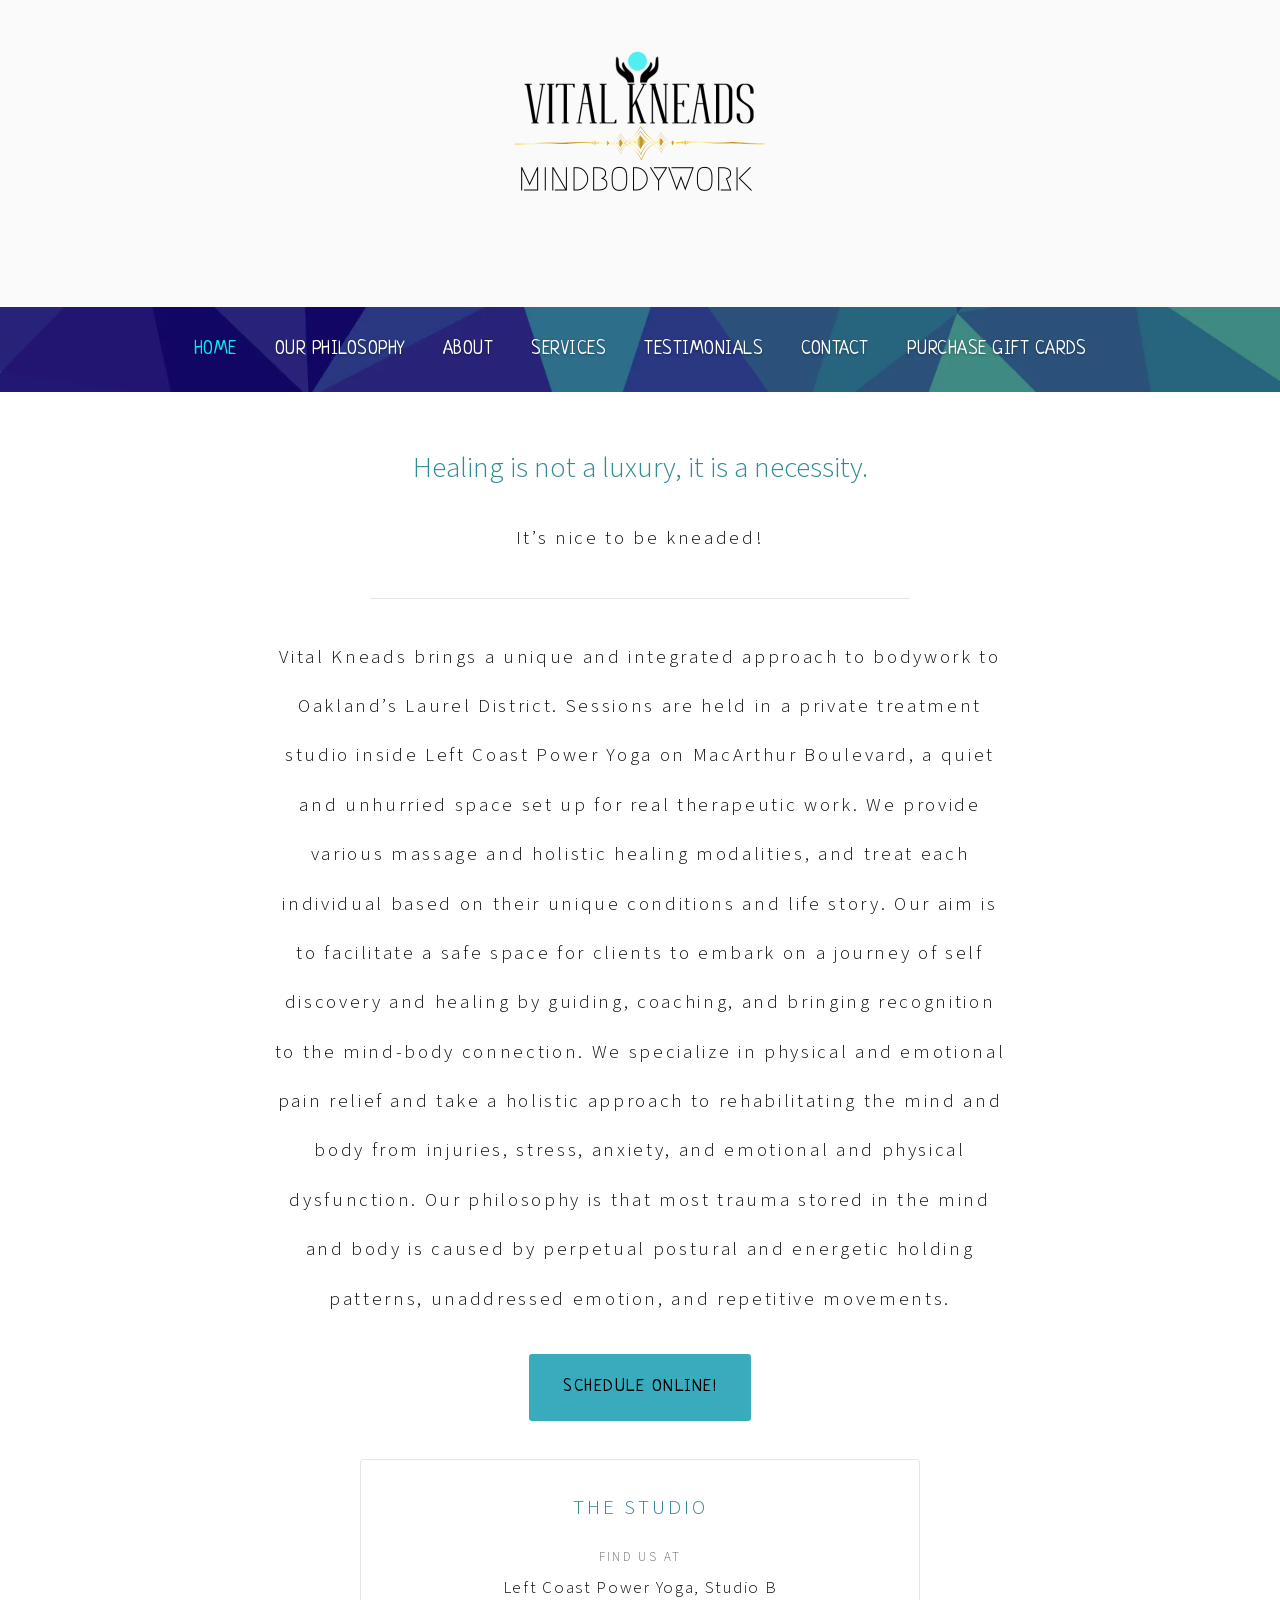
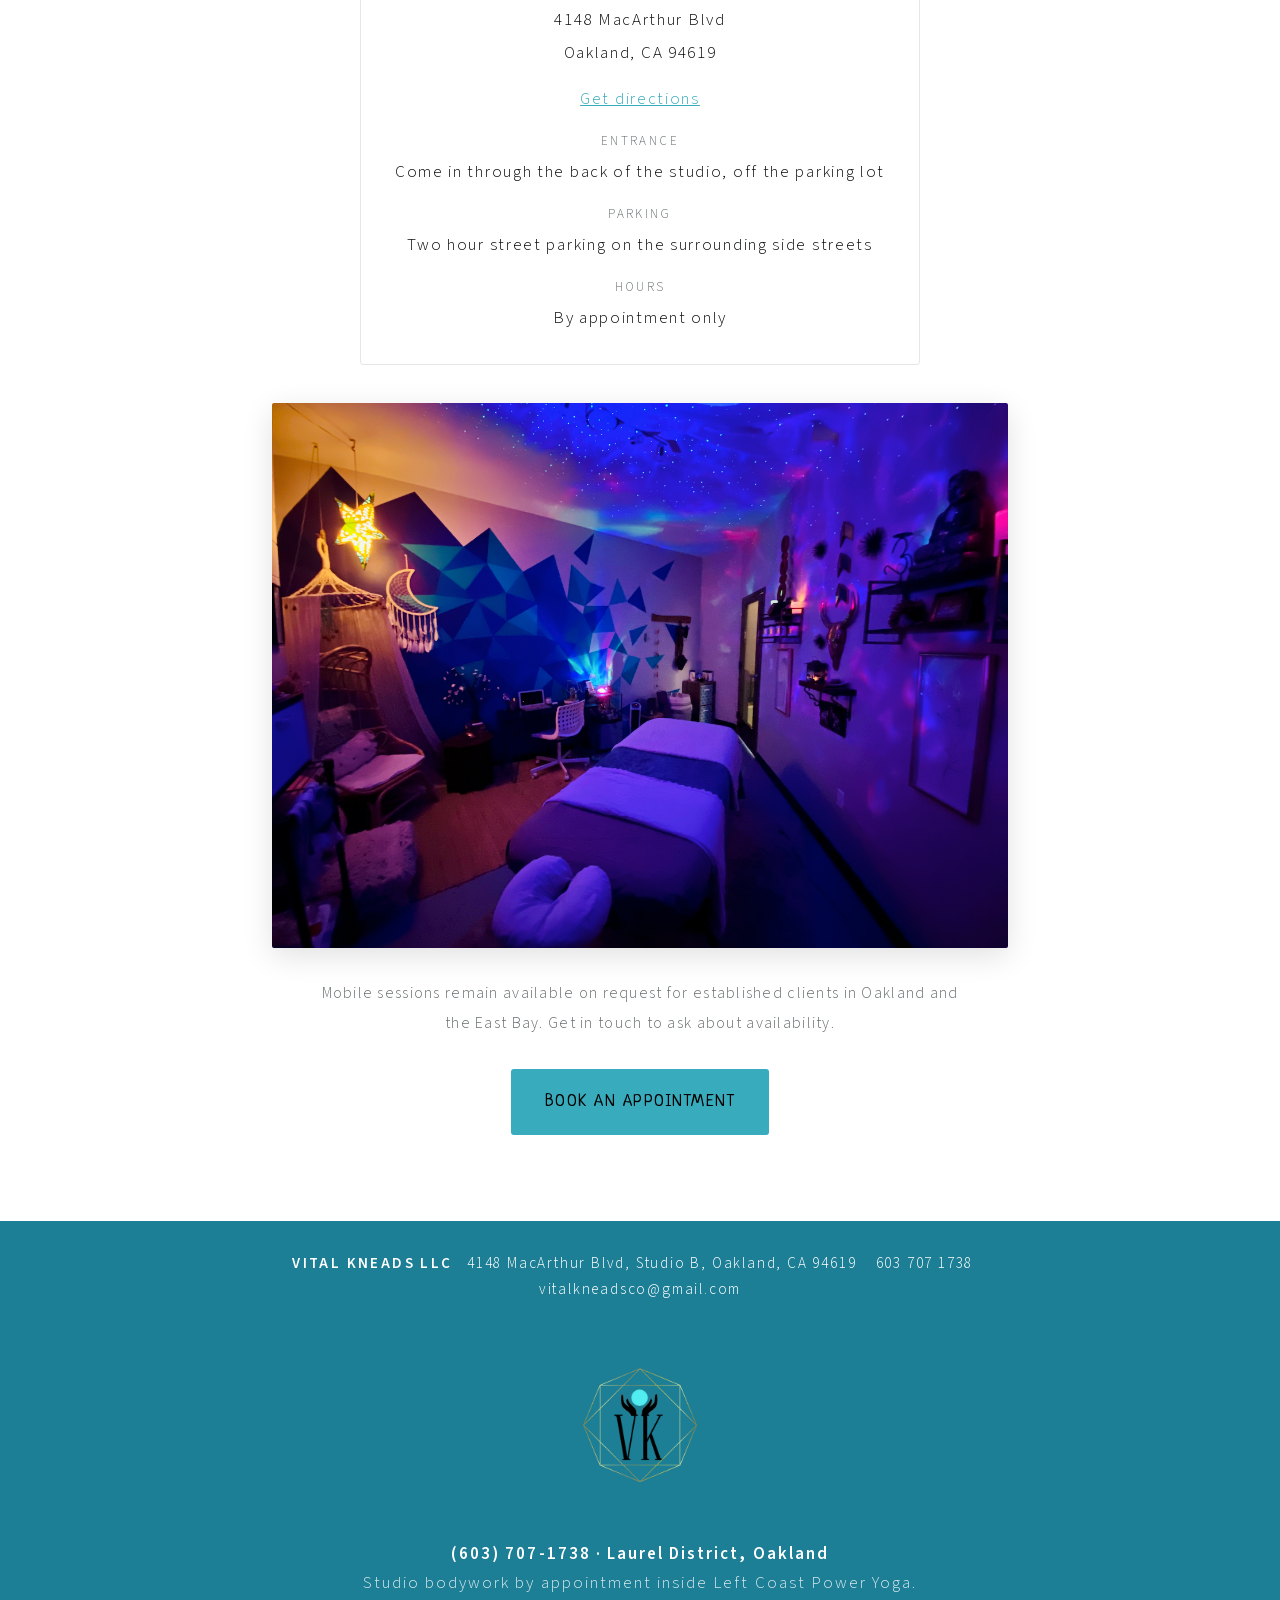
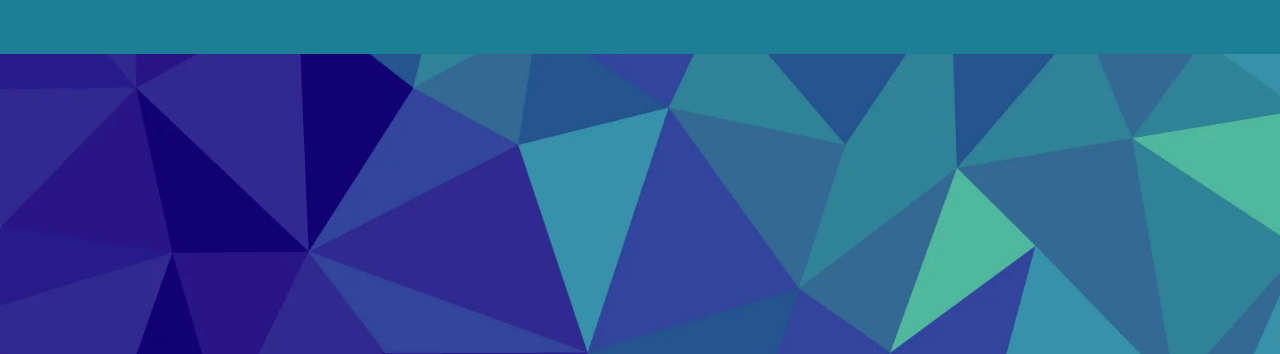
<file: index.html>
<!DOCTYPE html>
<html lang="en">
<head>
  <meta charset="utf-8">
  <meta name="viewport" content="width=device-width, initial-scale=1">
  <title>Vital Kneads | Bodywork | Holistic Healing | Mind-Body Pain Relief</title>
  <meta name="description" content="Bodywork, Structural Integration, Massage Therapy, Holistic Pain Relief, Mind Body Trauma Therapy. Therapeutic massage studio in Oakland&rsquo;s Laurel District, inside Left Coast Power Yoga.">
  <link rel="canonical" href="https://vitalkneadsmt.com/">
  <meta property="og:type" content="website">
  <meta property="og:title" content="Vital Kneads | Bodywork | Holistic Healing | Mind-Body Pain Relief">
  <meta property="og:description" content="Therapeutic massage studio in Oakland&rsquo;s Laurel District, inside Left Coast Power Yoga.">
  <meta property="og:url" content="https://vitalkneadsmt.com/">
  <meta property="og:image" content="https://vitalkneadsmt.com/assets/img/logo.webp">
  <link rel="icon" href="favicon.ico" sizes="any">
  <link rel="icon" type="image/png" href="favicon-32.png">
  <link rel="apple-touch-icon" href="apple-touch-icon.png">
  <link rel="stylesheet" href="assets/css/styles.css">
  <script type="application/ld+json">
  {
    "@context": "https://schema.org",
    "@type": "HealthAndBeautyBusiness",
    "additionalType": "https://schema.org/DaySpa",
    "name": "Vital Kneads LLC",
    "description": "Therapeutic bodywork, structural integration, and holistic pain relief in Oakland's Laurel District.",
    "url": "https://vitalkneadsmt.com/",
    "image": "https://vitalkneadsmt.com/assets/img/logo.webp",
    "telephone": "+1-603-707-1738",
    "email": "vitalkneadsco@gmail.com",
    "address": {
      "@type": "PostalAddress",
      "streetAddress": "4148 MacArthur Blvd, Studio B",
      "addressLocality": "Oakland",
      "addressRegion": "CA",
      "postalCode": "94619",
      "addressCountry": "US"
    },
    "areaServed": "Oakland, CA",
    "priceRange": "$$",
    "hasMap": "https://maps.google.com/?q=4148+MacArthur+Blvd,+Oakland,+CA+94619"
  }
  </script>
</head>
<body>
  <a class="skip-link" href="#main">Skip to content</a>

  <header class="site-header">
    <a class="logo" href="./"><img src="assets/img/logo.webp" alt="Vital Kneads — Mindbodywork" width="340" height="340"></a>
  </header>

  <nav class="site-nav" aria-label="Primary">
    <ul>
      <li><a href="./" aria-current="page">Home</a></li>
      <li><a href="our-philosophy/">Our Philosophy</a></li>
      <li><a href="about/">About</a></li>
      <li><a href="new-page/">Services</a></li>
      <li><a href="testimonials/">Testimonials</a></li>
      <li><a href="contact/">Contact</a></li>
      <li class="gift"><a href="https://squareup.com/gift/NQEDDP91EWQ04/order" target="_blank" rel="noopener">Purchase Gift Cards</a></li>
    </ul>
  </nav>

  <main id="main">
    <section class="section prose">
      <h1 class="tagline">Healing is not a luxury, it is a necessity.</h1>
      <p class="subhead">It&rsquo;s nice to be kneaded!</p>
      <hr class="rule">
      <p>Vital Kneads brings a unique and integrated approach to bodywork to Oakland&rsquo;s Laurel District. Sessions are held in a private treatment studio inside Left Coast Power Yoga on MacArthur Boulevard, a quiet and unhurried space set up for real therapeutic work. We provide various massage and holistic healing modalities, and treat each individual based on their unique conditions and life story. Our aim is to facilitate a safe space for clients to embark on a journey of self discovery and healing by guiding, coaching, and bringing recognition to the mind-body connection. We specialize in physical and emotional pain relief and take a holistic approach to rehabilitating the mind and body from injuries, stress, anxiety, and emotional and physical dysfunction. Our philosophy is that most trauma stored in the mind and body is caused by perpetual postural and energetic holding patterns, unaddressed emotion, and repetitive movements.</p>
      <div class="btn-wrap">
        <a class="btn" href="https://www.massagebook.com/biz/VitalKneadsLLC" target="_blank" rel="noopener">Schedule Online!</a>
      </div>
      <div class="studio-card">
        <h2>The Studio</h2>
        <p><span class="label">Find us at</span>Left Coast Power Yoga, Studio B<br>4148 MacArthur Blvd<br>Oakland, CA 94619</p>
        <p><a href="https://maps.google.com/?q=4148+MacArthur+Blvd,+Oakland,+CA+94619" target="_blank" rel="noopener">Get directions</a></p>
        <p><span class="label">Entrance</span>Come in through the back of the studio, off the parking lot</p>
        <p><span class="label">Parking</span>Two hour street parking on the surrounding side streets</p>
        <p><span class="label">Hours</span>By appointment only</p>
      </div>
      <img class="content-img framed" src="assets/img/home-photo.webp" alt="Vital Kneads treatment room with ambient galaxy lighting, massage table, and calming holistic d&eacute;cor" width="1279" height="947" loading="lazy">
      <p class="note">Mobile sessions remain available on request for established clients in Oakland and the East Bay. Get in touch to ask about availability.</p>
      <div class="btn-wrap">
        <a class="btn" href="https://www.massagebook.com/biz/VitalKneadsLLC" target="_blank" rel="noopener">Book an Appointment</a>
      </div>
    </section>
  </main>

  <footer class="site-footer">
    <p class="foot-contact"><strong>Vital Kneads LLC</strong>&nbsp;&nbsp; 4148 MacArthur Blvd, Studio B, Oakland, CA 94619 &nbsp;&nbsp; <a href="tel:+16037071738">603&nbsp;707&nbsp;1738</a> &nbsp;&nbsp; <a href="mailto:vitalkneadsco@gmail.com">vitalkneadsco@gmail.com</a></p>
    <img class="foot-logo" src="assets/img/services.webp" alt="Vital Kneads VK monogram" width="500" height="511" loading="lazy">
    <p class="foot-tag"><strong>(603)&nbsp;707-1738 &middot; Laurel District, Oakland</strong><br>Studio bodywork by appointment inside Left Coast Power Yoga.</p>
  </footer>

  <div class="geo-strip" role="presentation" aria-hidden="true"></div>
</body>
</html>
</file>
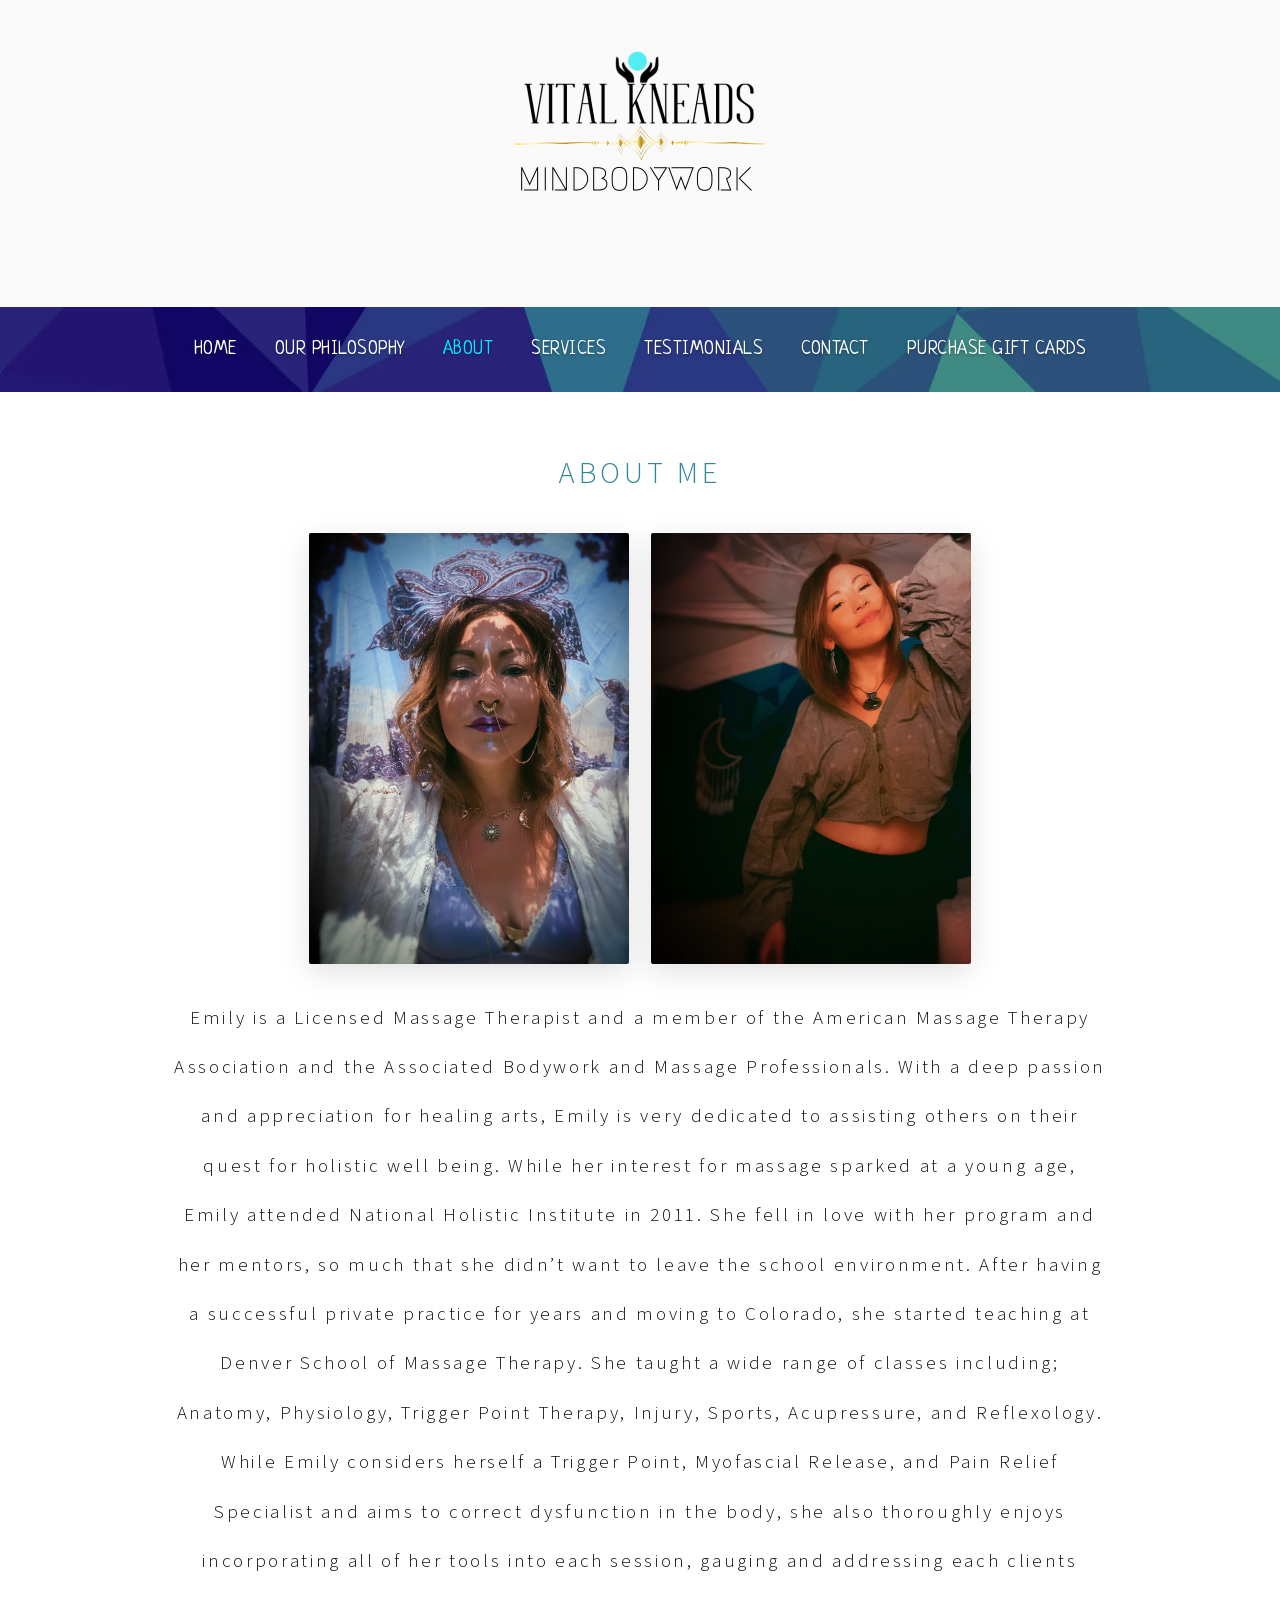
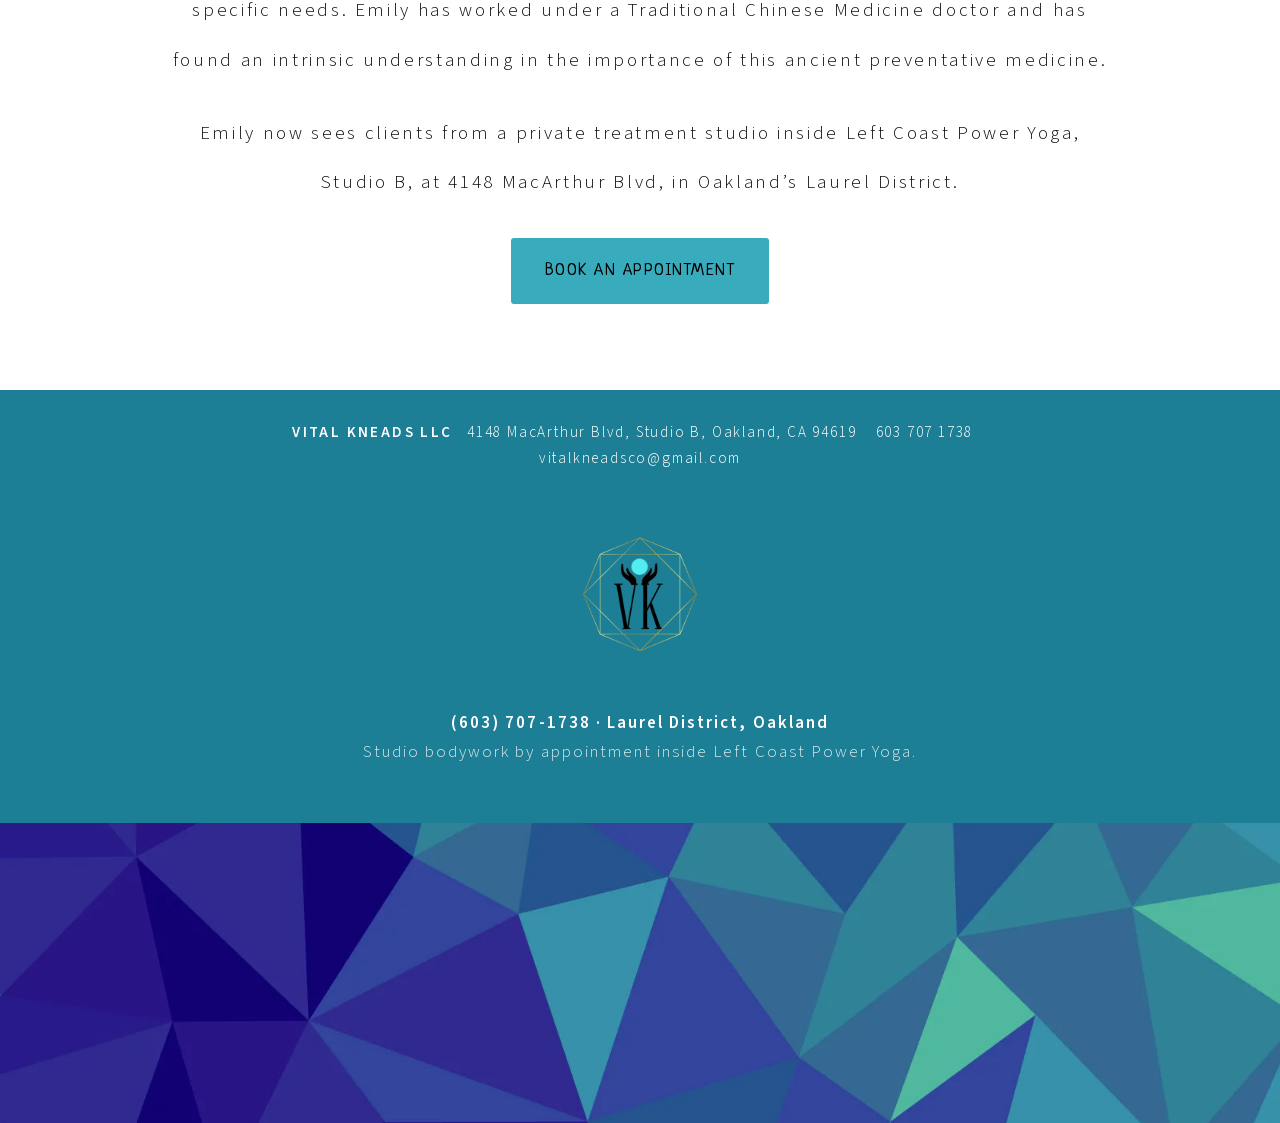
<file: about/index.html>
<!DOCTYPE html>
<html lang="en">
<head>
  <meta charset="utf-8">
  <meta name="viewport" content="width=device-width, initial-scale=1">
  <title>About — Vital Kneads</title>
  <meta name="description" content="Meet Emily Anderson, Licensed Massage Therapist and owner of Vital Kneads — a Trigger Point, Myofascial Release, and Pain Relief specialist trained at National Holistic Institute.">
  <link rel="canonical" href="https://vitalkneadsmt.com/about/">
  <meta property="og:type" content="website">
  <meta property="og:title" content="About — Vital Kneads">
  <meta property="og:description" content="Meet Emily Anderson, Licensed Massage Therapist and owner of Vital Kneads.">
  <meta property="og:url" content="https://vitalkneadsmt.com/about/">
  <meta property="og:image" content="https://vitalkneadsmt.com/assets/img/logo.webp">
  <link rel="icon" href="../favicon.ico" sizes="any">
  <link rel="icon" type="image/png" href="../favicon-32.png">
  <link rel="apple-touch-icon" href="../apple-touch-icon.png">
  <link rel="stylesheet" href="../assets/css/styles.css">
</head>
<body>
  <a class="skip-link" href="#main">Skip to content</a>

  <header class="site-header">
    <a class="logo" href="../"><img src="../assets/img/logo.webp" alt="Vital Kneads — Mindbodywork" width="340" height="340"></a>
  </header>

  <nav class="site-nav" aria-label="Primary">
    <ul>
      <li><a href="../">Home</a></li>
      <li><a href="../our-philosophy/">Our Philosophy</a></li>
      <li><a href="../about/" aria-current="page">About</a></li>
      <li><a href="../new-page/">Services</a></li>
      <li><a href="../testimonials/">Testimonials</a></li>
      <li><a href="../contact/">Contact</a></li>
      <li class="gift"><a href="https://squareup.com/gift/NQEDDP91EWQ04/order" target="_blank" rel="noopener">Purchase Gift Cards</a></li>
    </ul>
  </nav>

  <main id="main">
    <section class="section prose wide">
      <h1 class="page-title">About Me</h1>
      <div class="portraits">
        <img src="../assets/img/about-1.webp" alt="Emily Anderson, Licensed Massage Therapist and owner of Vital Kneads" width="1084" height="1438" loading="lazy">
        <img src="../assets/img/about-2.webp" alt="Emily Anderson, owner of Vital Kneads" width="1078" height="1452" loading="lazy">
      </div>
      <p>Emily is a Licensed Massage Therapist and a member of the American Massage Therapy Association and the Associated Bodywork and Massage Professionals. With a deep passion and appreciation for healing arts, Emily is very dedicated to assisting others on their quest for holistic well being. While her interest for massage sparked at a young age, Emily attended National Holistic Institute in 2011. She fell in love with her program and her mentors, so much that she didn&rsquo;t want to leave the school environment. After having a successful private practice for years and moving to Colorado, she started teaching at Denver School of Massage Therapy. She taught a wide range of classes including; Anatomy, Physiology, Trigger Point Therapy, Injury, Sports, Acupressure, and Reflexology. While Emily considers herself a Trigger Point, Myofascial Release, and Pain Relief Specialist and aims to correct dysfunction in the body, she also thoroughly enjoys incorporating all of her tools into each session, gauging and addressing each clients specific needs. Emily has worked under a Traditional Chinese Medicine doctor and has found an intrinsic understanding in the importance of this ancient preventative medicine.</p>
      <p>Emily now sees clients from a private treatment studio inside Left Coast Power Yoga, Studio B, at 4148 MacArthur Blvd, in Oakland&rsquo;s Laurel District.</p>
      <div class="btn-wrap">
        <a class="btn" href="https://www.massagebook.com/biz/VitalKneadsLLC" target="_blank" rel="noopener">Book an Appointment</a>
      </div>
    </section>
  </main>

  <footer class="site-footer">
    <p class="foot-contact"><strong>Vital Kneads LLC</strong>&nbsp;&nbsp; 4148 MacArthur Blvd, Studio B, Oakland, CA 94619 &nbsp;&nbsp; <a href="tel:+16037071738">603&nbsp;707&nbsp;1738</a> &nbsp;&nbsp; <a href="mailto:vitalkneadsco@gmail.com">vitalkneadsco@gmail.com</a></p>
    <img class="foot-logo" src="../assets/img/services.webp" alt="Vital Kneads VK monogram" width="500" height="511" loading="lazy">
    <p class="foot-tag"><strong>(603)&nbsp;707-1738 &middot; Laurel District, Oakland</strong><br>Studio bodywork by appointment inside Left Coast Power Yoga.</p>
  </footer>

  <div class="geo-strip" role="presentation" aria-hidden="true"></div>
</body>
</html>
</file>
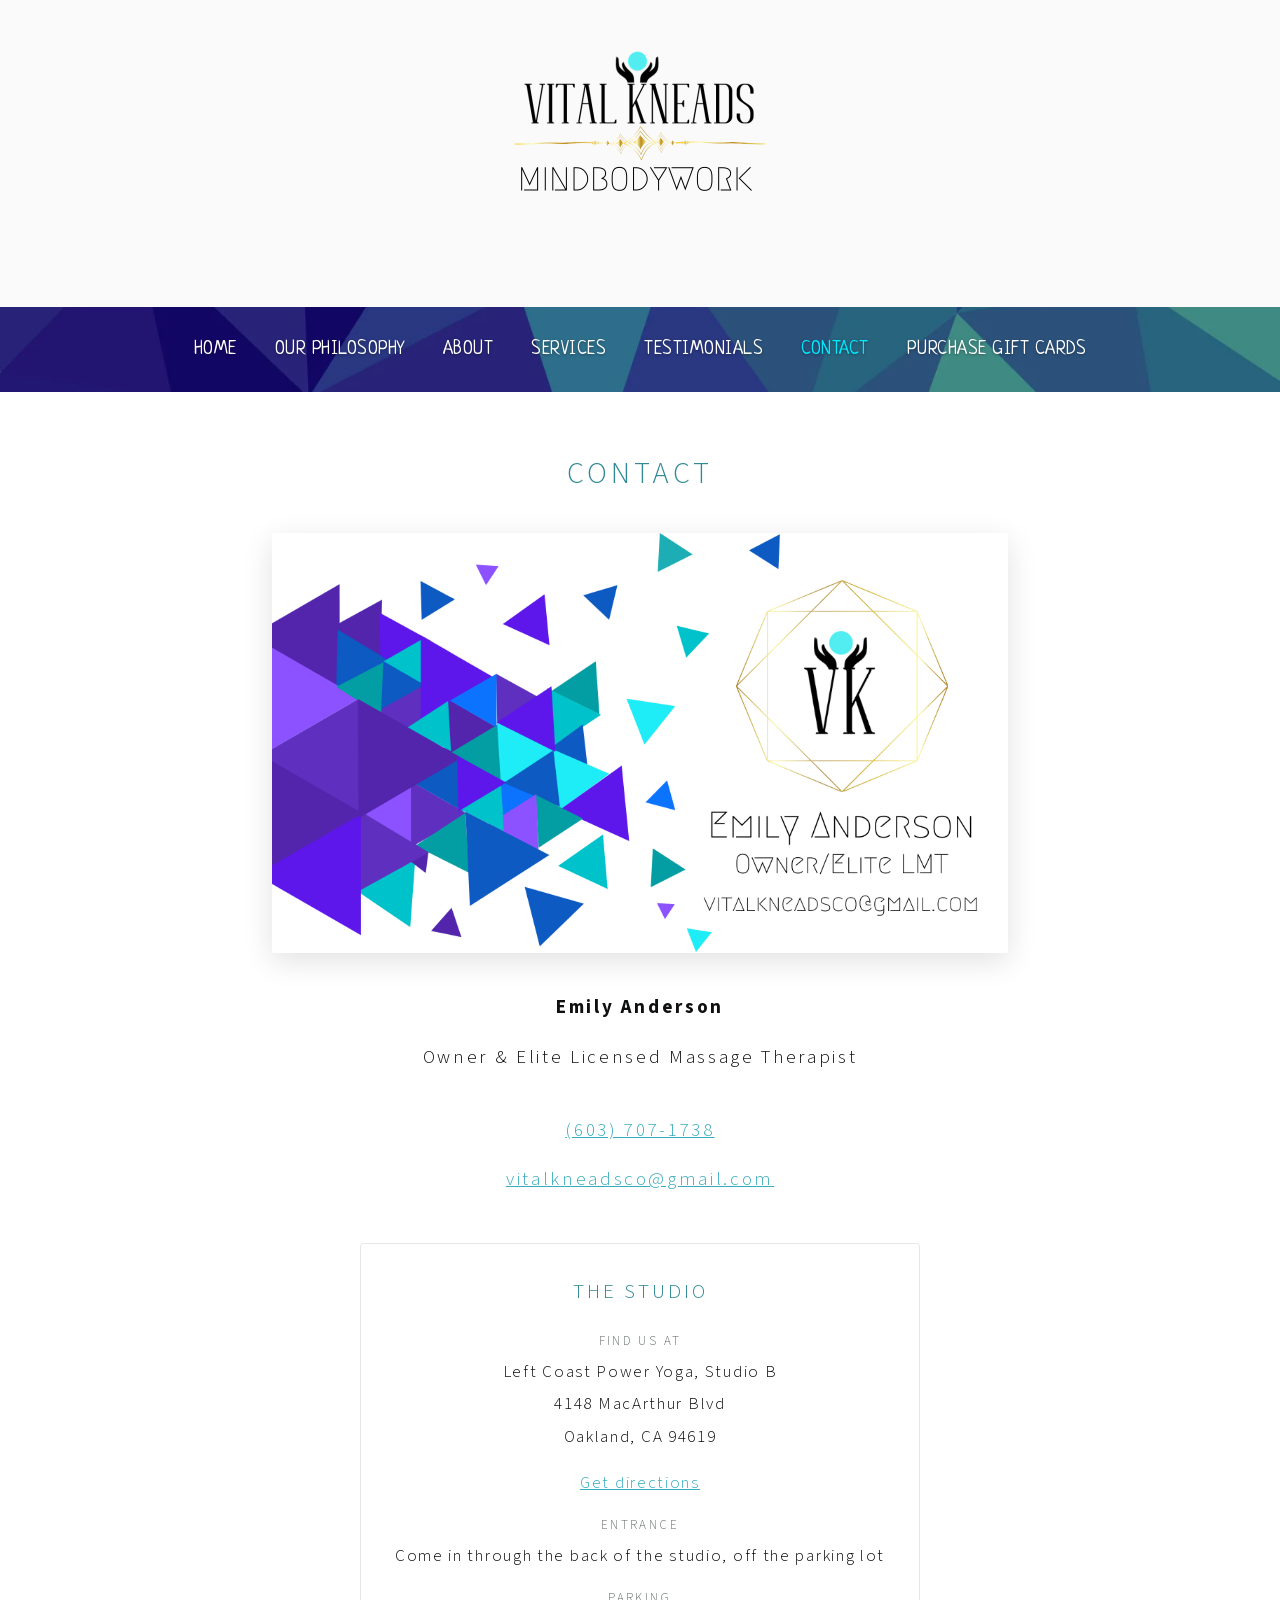
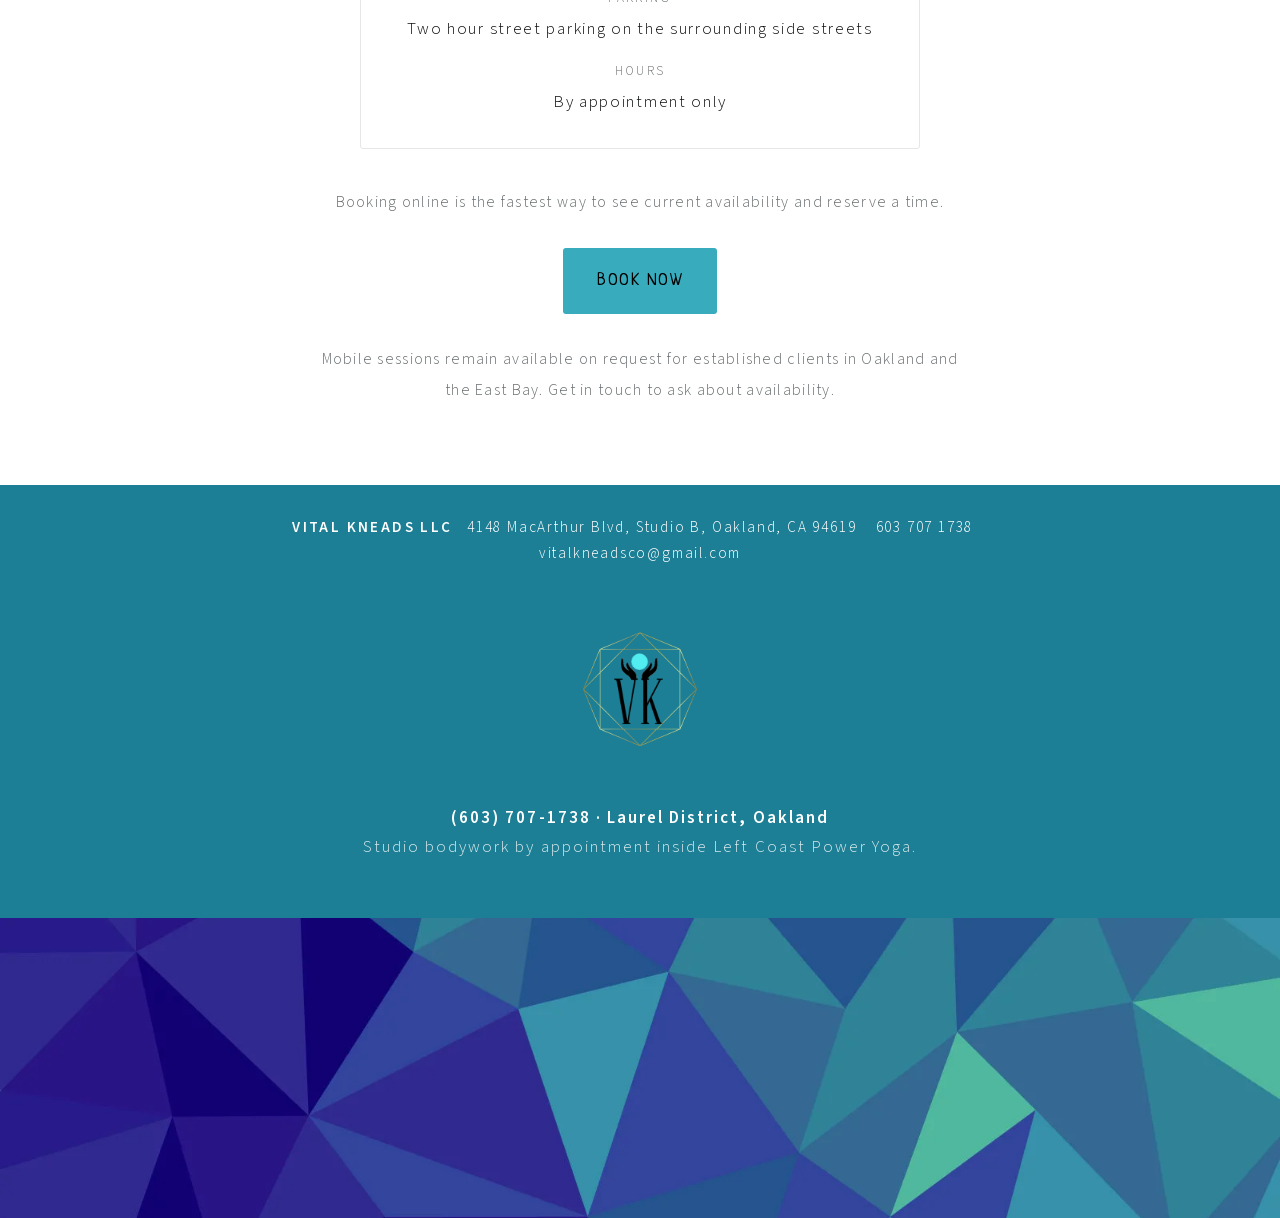
<file: contact/index.html>
<!DOCTYPE html>
<html lang="en">
<head>
  <meta charset="utf-8">
  <meta name="viewport" content="width=device-width, initial-scale=1">
  <title>Contact — Vital Kneads</title>
  <meta name="description" content="Contact Vital Kneads. Emily Anderson, Owner &amp; Elite LMT. Call (603) 707-1738 or email vitalkneadsco@gmail.com to book a session at the Laurel District studio, Studio B at 4148 MacArthur Blvd, Oakland.">
  <link rel="canonical" href="https://vitalkneadsmt.com/contact/">
  <meta property="og:type" content="website">
  <meta property="og:title" content="Contact — Vital Kneads">
  <meta property="og:description" content="Contact Vital Kneads — Emily Anderson, Owner &amp; Elite LMT.">
  <meta property="og:url" content="https://vitalkneadsmt.com/contact/">
  <meta property="og:image" content="https://vitalkneadsmt.com/assets/img/logo.webp">
  <link rel="icon" href="../favicon.ico" sizes="any">
  <link rel="icon" type="image/png" href="../favicon-32.png">
  <link rel="apple-touch-icon" href="../apple-touch-icon.png">
  <link rel="stylesheet" href="../assets/css/styles.css">
</head>
<body>
  <a class="skip-link" href="#main">Skip to content</a>

  <header class="site-header">
    <a class="logo" href="../"><img src="../assets/img/logo.webp" alt="Vital Kneads — Mindbodywork" width="340" height="340"></a>
  </header>

  <nav class="site-nav" aria-label="Primary">
    <ul>
      <li><a href="../">Home</a></li>
      <li><a href="../our-philosophy/">Our Philosophy</a></li>
      <li><a href="../about/">About</a></li>
      <li><a href="../new-page/">Services</a></li>
      <li><a href="../testimonials/">Testimonials</a></li>
      <li><a href="../contact/" aria-current="page">Contact</a></li>
      <li class="gift"><a href="https://squareup.com/gift/NQEDDP91EWQ04/order" target="_blank" rel="noopener">Purchase Gift Cards</a></li>
    </ul>
  </nav>

  <main id="main">
    <section class="section prose">
      <h1 class="page-title">Contact</h1>
      <img class="content-img framed" src="../assets/img/contact.webp" alt="Emily Anderson, Owner and Elite LMT at Vital Kneads" width="1050" height="600">
      <p><strong>Emily Anderson</strong><br>Owner &amp; Elite Licensed Massage Therapist</p>
      <p><a href="tel:+16037071738">(603)&nbsp;707-1738</a><br><a href="mailto:vitalkneadsco@gmail.com">vitalkneadsco@gmail.com</a></p>
      <div class="studio-card">
        <h2>The Studio</h2>
        <p><span class="label">Find us at</span>Left Coast Power Yoga, Studio B<br>4148 MacArthur Blvd<br>Oakland, CA 94619</p>
        <p><a href="https://maps.google.com/?q=4148+MacArthur+Blvd,+Oakland,+CA+94619" target="_blank" rel="noopener">Get directions</a></p>
        <p><span class="label">Entrance</span>Come in through the back of the studio, off the parking lot</p>
        <p><span class="label">Parking</span>Two hour street parking on the surrounding side streets</p>
        <p><span class="label">Hours</span>By appointment only</p>
      </div>
      <p class="note">Booking online is the fastest way to see current availability and reserve a time.</p>
      <div class="btn-wrap">
        <a class="btn" href="https://www.massagebook.com/biz/VitalKneadsLLC" target="_blank" rel="noopener">Book Now</a>
      </div>
      <p class="note">Mobile sessions remain available on request for established clients in Oakland and the East Bay. Get in touch to ask about availability.</p>
    </section>
  </main>

  <footer class="site-footer">
    <p class="foot-contact"><strong>Vital Kneads LLC</strong>&nbsp;&nbsp; 4148 MacArthur Blvd, Studio B, Oakland, CA 94619 &nbsp;&nbsp; <a href="tel:+16037071738">603&nbsp;707&nbsp;1738</a> &nbsp;&nbsp; <a href="mailto:vitalkneadsco@gmail.com">vitalkneadsco@gmail.com</a></p>
    <img class="foot-logo" src="../assets/img/services.webp" alt="Vital Kneads VK monogram" width="500" height="511" loading="lazy">
    <p class="foot-tag"><strong>(603)&nbsp;707-1738 &middot; Laurel District, Oakland</strong><br>Studio bodywork by appointment inside Left Coast Power Yoga.</p>
  </footer>

  <div class="geo-strip" role="presentation" aria-hidden="true"></div>
</body>
</html>
</file>
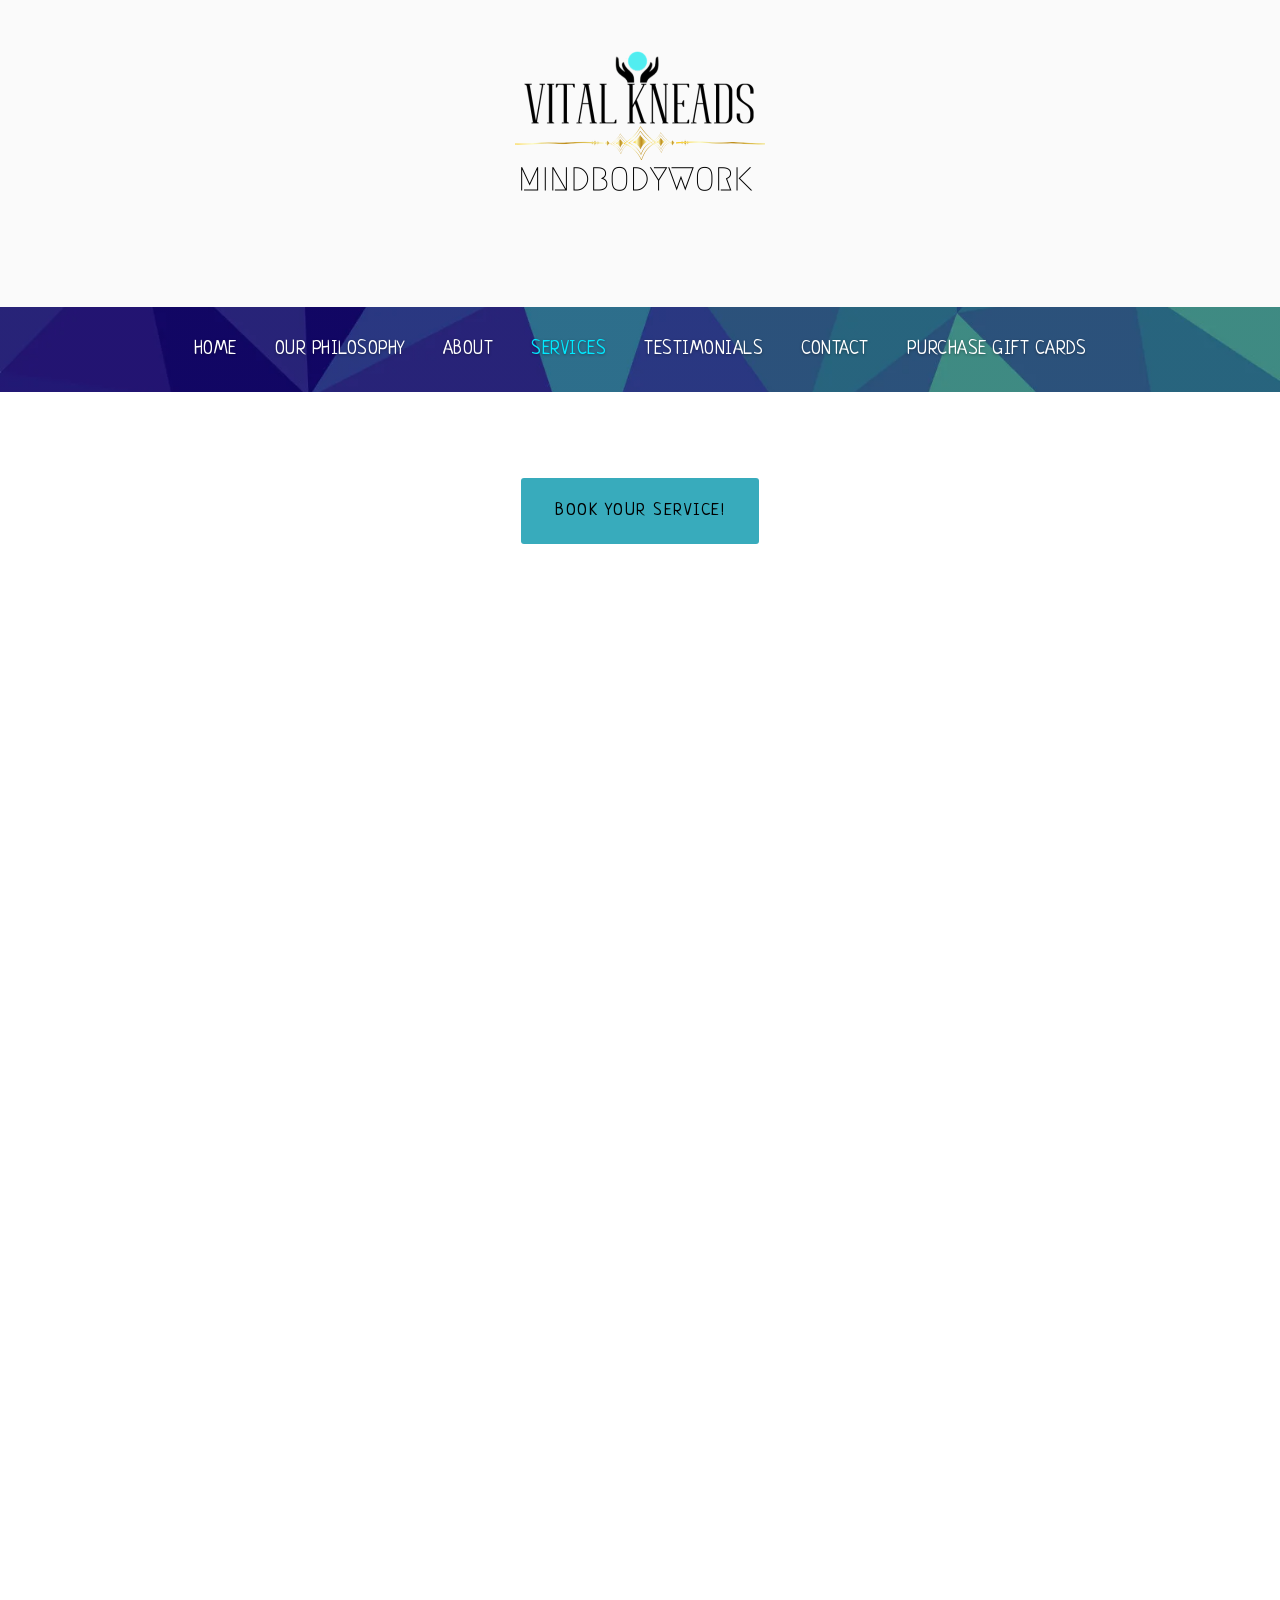
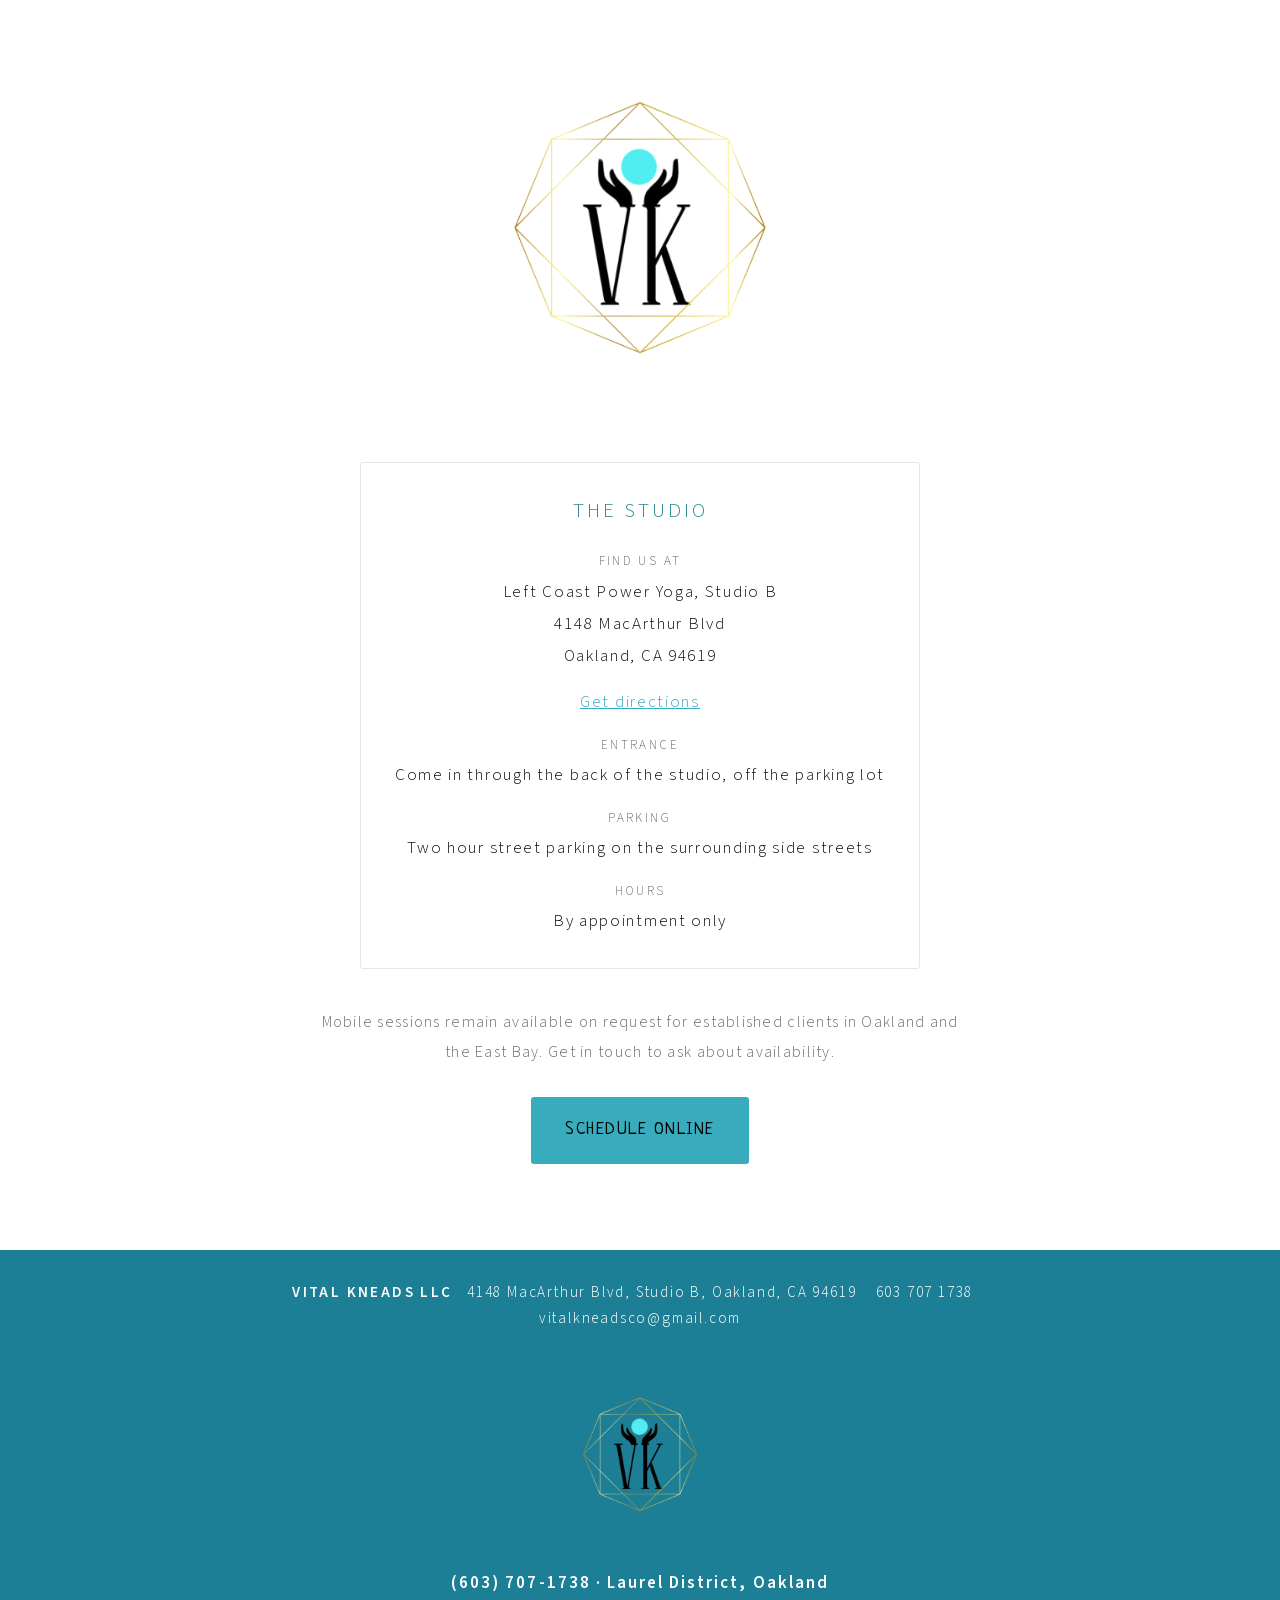
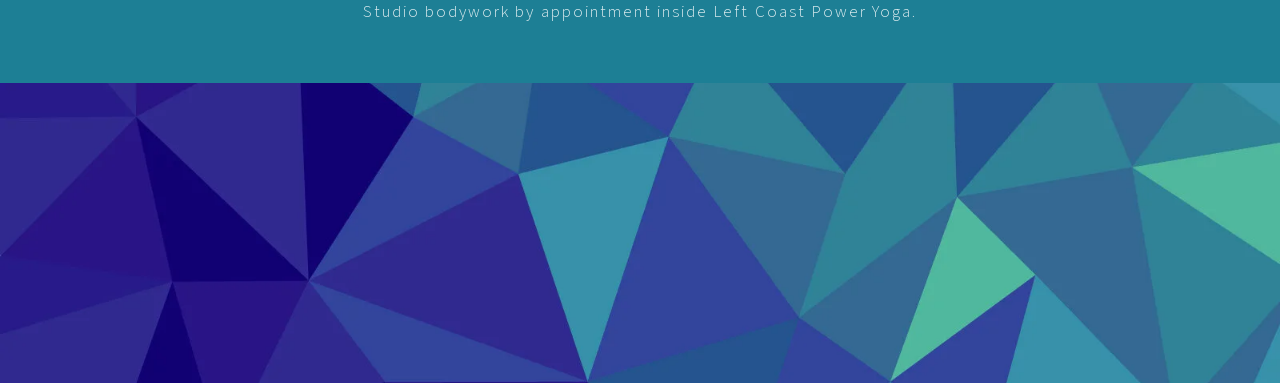
<file: new-page/index.html>
<!DOCTYPE html>
<html lang="en">
<head>
  <meta charset="utf-8">
  <meta name="viewport" content="width=device-width, initial-scale=1">
  <title>Services — Vital Kneads</title>
  <meta name="description" content="Book your bodywork session at the Vital Kneads studio in Oakland&rsquo;s Laurel District. Schedule online through MassageBook.">
  <link rel="canonical" href="https://vitalkneadsmt.com/new-page/">
  <meta property="og:type" content="website">
  <meta property="og:title" content="Services — Vital Kneads">
  <meta property="og:description" content="Book your bodywork session at the Vital Kneads studio in Oakland&rsquo;s Laurel District.">
  <meta property="og:url" content="https://vitalkneadsmt.com/new-page/">
  <meta property="og:image" content="https://vitalkneadsmt.com/assets/img/logo.webp">
  <link rel="icon" href="../favicon.ico" sizes="any">
  <link rel="icon" type="image/png" href="../favicon-32.png">
  <link rel="apple-touch-icon" href="../apple-touch-icon.png">
  <link rel="stylesheet" href="../assets/css/styles.css">
</head>
<body>
  <a class="skip-link" href="#main">Skip to content</a>

  <header class="site-header">
    <a class="logo" href="../"><img src="../assets/img/logo.webp" alt="Vital Kneads — Mindbodywork" width="340" height="340"></a>
  </header>

  <nav class="site-nav" aria-label="Primary">
    <ul>
      <li><a href="../">Home</a></li>
      <li><a href="../our-philosophy/">Our Philosophy</a></li>
      <li><a href="../about/">About</a></li>
      <li><a href="../new-page/" aria-current="page">Services</a></li>
      <li><a href="../testimonials/">Testimonials</a></li>
      <li><a href="../contact/">Contact</a></li>
      <li class="gift"><a href="https://squareup.com/gift/NQEDDP91EWQ04/order" target="_blank" rel="noopener">Purchase Gift Cards</a></li>
    </ul>
  </nav>

  <main id="main">
    <section class="section">
      <div class="btn-wrap">
        <a class="btn" href="https://www.massagebook.com/biz/VitalKneadsLLC" target="_blank" rel="noopener">Book Your Service!</a>
      </div>
      <div class="mb-widget">
        <iframe src="https://www.massagebook.com/therapists/VitalKneadsLLC/widget/services" title="Book a service with Vital Kneads — MassageBook" loading="lazy"></iframe>
      </div>
      <img class="content-img" src="../assets/img/services.webp" alt="Vital Kneads VK monogram" width="500" height="500" style="max-width:420px">
      <div class="studio-card">
        <h2>The Studio</h2>
        <p><span class="label">Find us at</span>Left Coast Power Yoga, Studio B<br>4148 MacArthur Blvd<br>Oakland, CA 94619</p>
        <p><a href="https://maps.google.com/?q=4148+MacArthur+Blvd,+Oakland,+CA+94619" target="_blank" rel="noopener">Get directions</a></p>
        <p><span class="label">Entrance</span>Come in through the back of the studio, off the parking lot</p>
        <p><span class="label">Parking</span>Two hour street parking on the surrounding side streets</p>
        <p><span class="label">Hours</span>By appointment only</p>
      </div>
      <p class="note">Mobile sessions remain available on request for established clients in Oakland and the East Bay. Get in touch to ask about availability.</p>
      <div class="btn-wrap">
        <a class="btn" href="https://www.massagebook.com/biz/VitalKneadsLLC" target="_blank" rel="noopener">Schedule Online</a>
      </div>
    </section>
  </main>

  <footer class="site-footer">
    <p class="foot-contact"><strong>Vital Kneads LLC</strong>&nbsp;&nbsp; 4148 MacArthur Blvd, Studio B, Oakland, CA 94619 &nbsp;&nbsp; <a href="tel:+16037071738">603&nbsp;707&nbsp;1738</a> &nbsp;&nbsp; <a href="mailto:vitalkneadsco@gmail.com">vitalkneadsco@gmail.com</a></p>
    <img class="foot-logo" src="../assets/img/services.webp" alt="Vital Kneads VK monogram" width="500" height="511" loading="lazy">
    <p class="foot-tag"><strong>(603)&nbsp;707-1738 &middot; Laurel District, Oakland</strong><br>Studio bodywork by appointment inside Left Coast Power Yoga.</p>
  </footer>

  <div class="geo-strip" role="presentation" aria-hidden="true"></div>
</body>
</html>
</file>
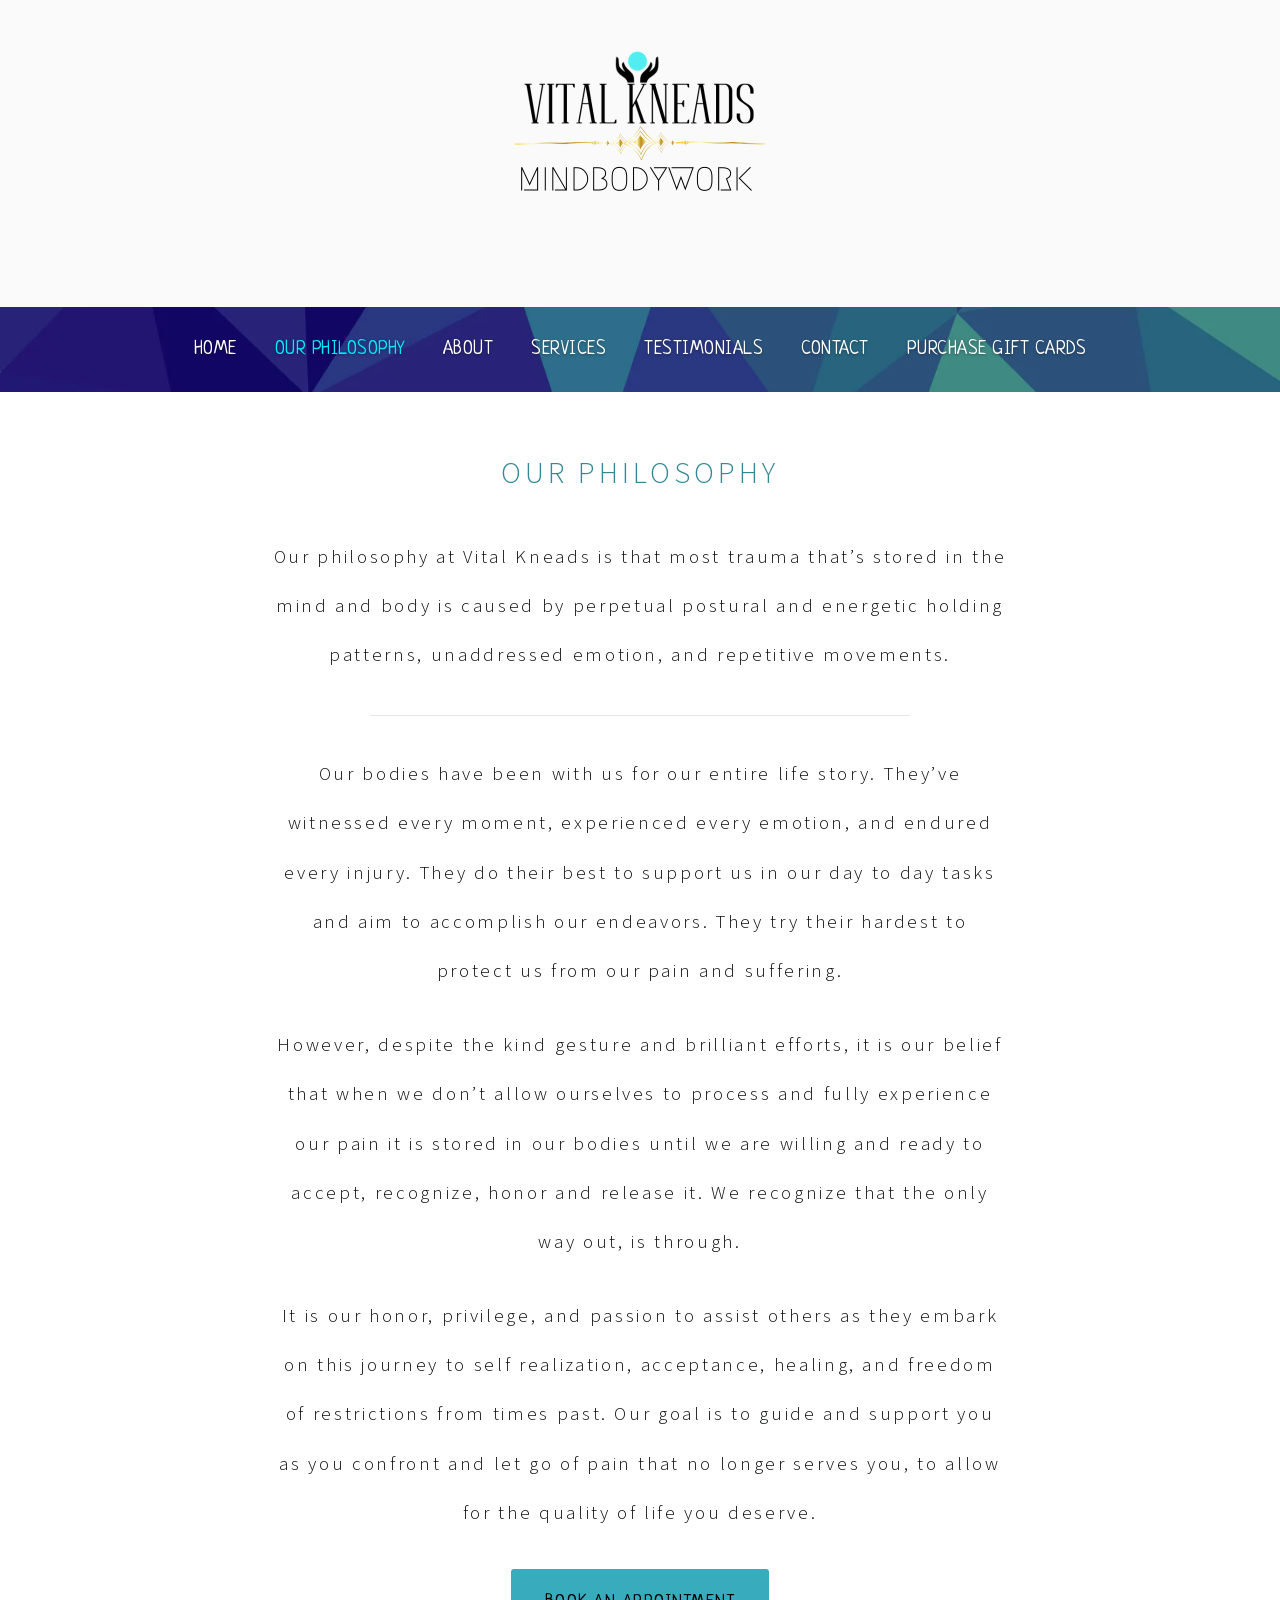
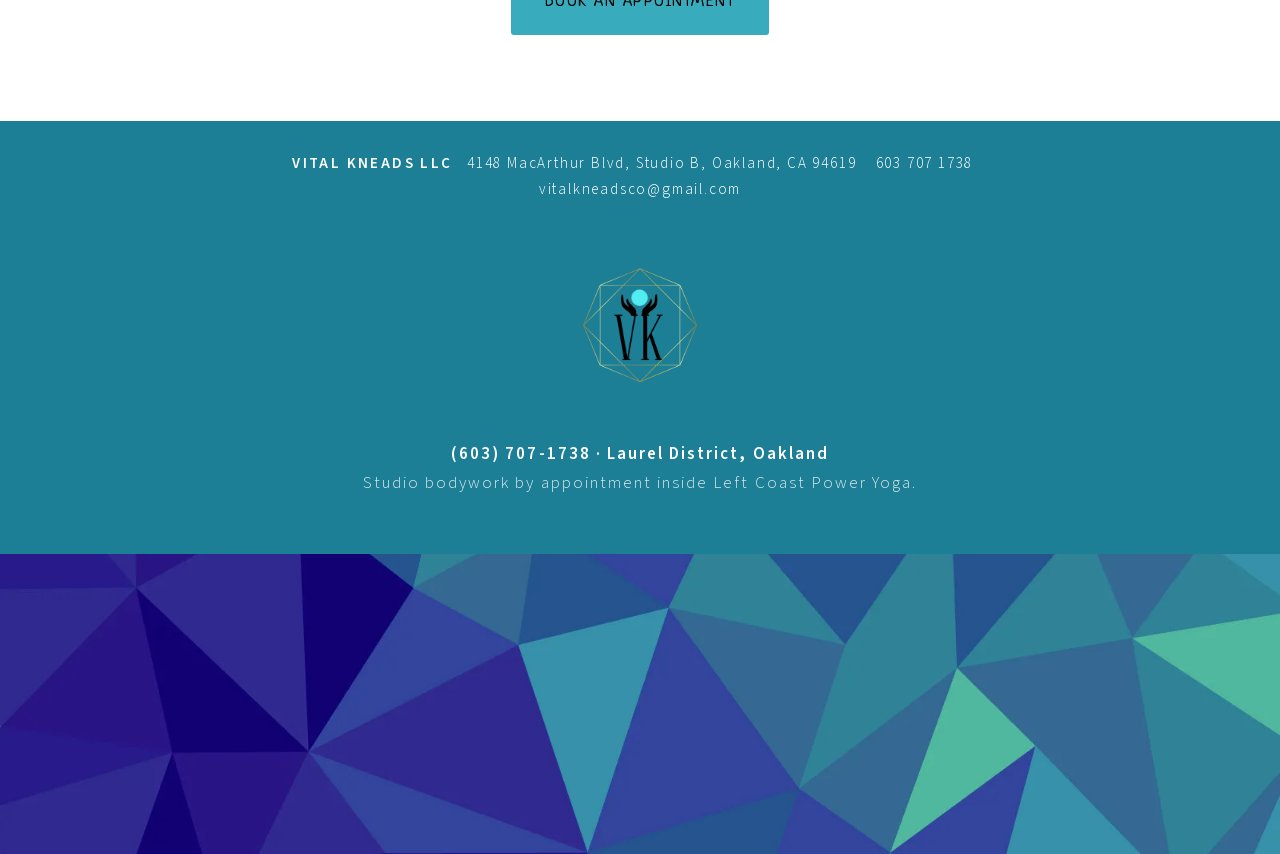
<file: our-philosophy/index.html>
<!DOCTYPE html>
<html lang="en">
<head>
  <meta charset="utf-8">
  <meta name="viewport" content="width=device-width, initial-scale=1">
  <title>Our Philosophy — Vital Kneads</title>
  <meta name="description" content="Our philosophy at Vital Kneads: most trauma stored in the mind and body is caused by holding patterns, unaddressed emotion, and repetitive movements. We guide you to recognize, honor, and release it.">
  <link rel="canonical" href="https://vitalkneadsmt.com/our-philosophy/">
  <meta property="og:type" content="website">
  <meta property="og:title" content="Our Philosophy — Vital Kneads">
  <meta property="og:description" content="Our philosophy at Vital Kneads — guiding you to recognize, honor, and release stored pain.">
  <meta property="og:url" content="https://vitalkneadsmt.com/our-philosophy/">
  <meta property="og:image" content="https://vitalkneadsmt.com/assets/img/logo.webp">
  <link rel="icon" href="../favicon.ico" sizes="any">
  <link rel="icon" type="image/png" href="../favicon-32.png">
  <link rel="apple-touch-icon" href="../apple-touch-icon.png">
  <link rel="stylesheet" href="../assets/css/styles.css">
</head>
<body>
  <a class="skip-link" href="#main">Skip to content</a>

  <header class="site-header">
    <a class="logo" href="../"><img src="../assets/img/logo.webp" alt="Vital Kneads — Mindbodywork" width="340" height="340"></a>
  </header>

  <nav class="site-nav" aria-label="Primary">
    <ul>
      <li><a href="../">Home</a></li>
      <li><a href="../our-philosophy/" aria-current="page">Our Philosophy</a></li>
      <li><a href="../about/">About</a></li>
      <li><a href="../new-page/">Services</a></li>
      <li><a href="../testimonials/">Testimonials</a></li>
      <li><a href="../contact/">Contact</a></li>
      <li class="gift"><a href="https://squareup.com/gift/NQEDDP91EWQ04/order" target="_blank" rel="noopener">Purchase Gift Cards</a></li>
    </ul>
  </nav>

  <main id="main">
    <section class="section prose">
      <h1 class="page-title">Our Philosophy</h1>
      <p>Our philosophy at Vital Kneads is that most trauma that&rsquo;s stored in the mind and body is caused by perpetual postural and energetic holding patterns, unaddressed emotion, and repetitive movements.</p>
      <hr class="rule">
      <p>Our bodies have been with us for our entire life story. They&rsquo;ve witnessed every moment, experienced every emotion, and endured every injury. They do their best to support us in our day to day tasks and aim to accomplish our endeavors. They try their hardest to protect us from our pain and suffering.</p>
      <p>However, despite the kind gesture and brilliant efforts, it is our belief that when we don&rsquo;t allow ourselves to process and fully experience our pain it is stored in our bodies until we are willing and ready to accept, recognize, honor and release it. We recognize that the only way out, is through.</p>
      <p>It is our honor, privilege, and passion to assist others as they embark on this journey to self realization, acceptance, healing, and freedom of restrictions from times past. Our goal is to guide and support you as you confront and let go of pain that no longer serves you, to allow for the quality of life you deserve.</p>
      <div class="btn-wrap">
        <a class="btn" href="https://www.massagebook.com/biz/VitalKneadsLLC" target="_blank" rel="noopener">Book an Appointment</a>
      </div>
    </section>
  </main>

  <footer class="site-footer">
    <p class="foot-contact"><strong>Vital Kneads LLC</strong>&nbsp;&nbsp; 4148 MacArthur Blvd, Studio B, Oakland, CA 94619 &nbsp;&nbsp; <a href="tel:+16037071738">603&nbsp;707&nbsp;1738</a> &nbsp;&nbsp; <a href="mailto:vitalkneadsco@gmail.com">vitalkneadsco@gmail.com</a></p>
    <img class="foot-logo" src="../assets/img/services.webp" alt="Vital Kneads VK monogram" width="500" height="511" loading="lazy">
    <p class="foot-tag"><strong>(603)&nbsp;707-1738 &middot; Laurel District, Oakland</strong><br>Studio bodywork by appointment inside Left Coast Power Yoga.</p>
  </footer>

  <div class="geo-strip" role="presentation" aria-hidden="true"></div>
</body>
</html>
</file>
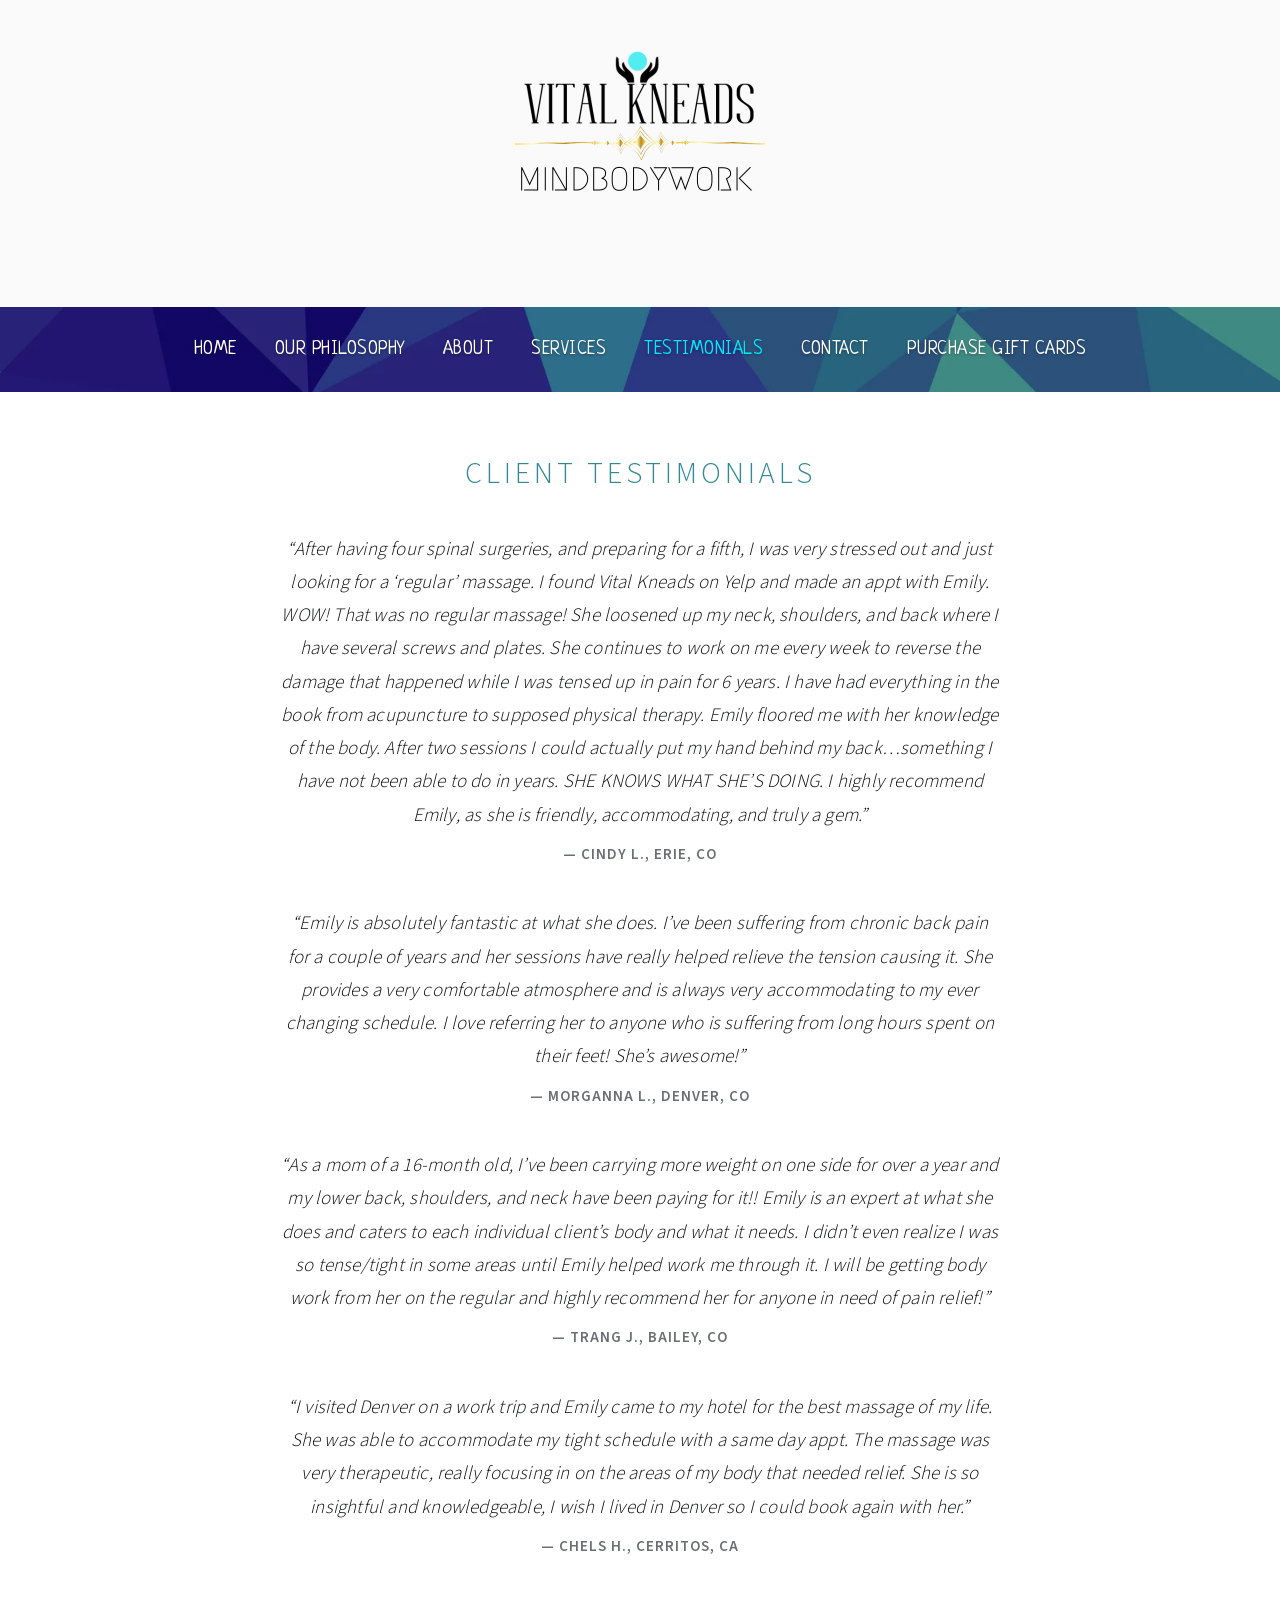
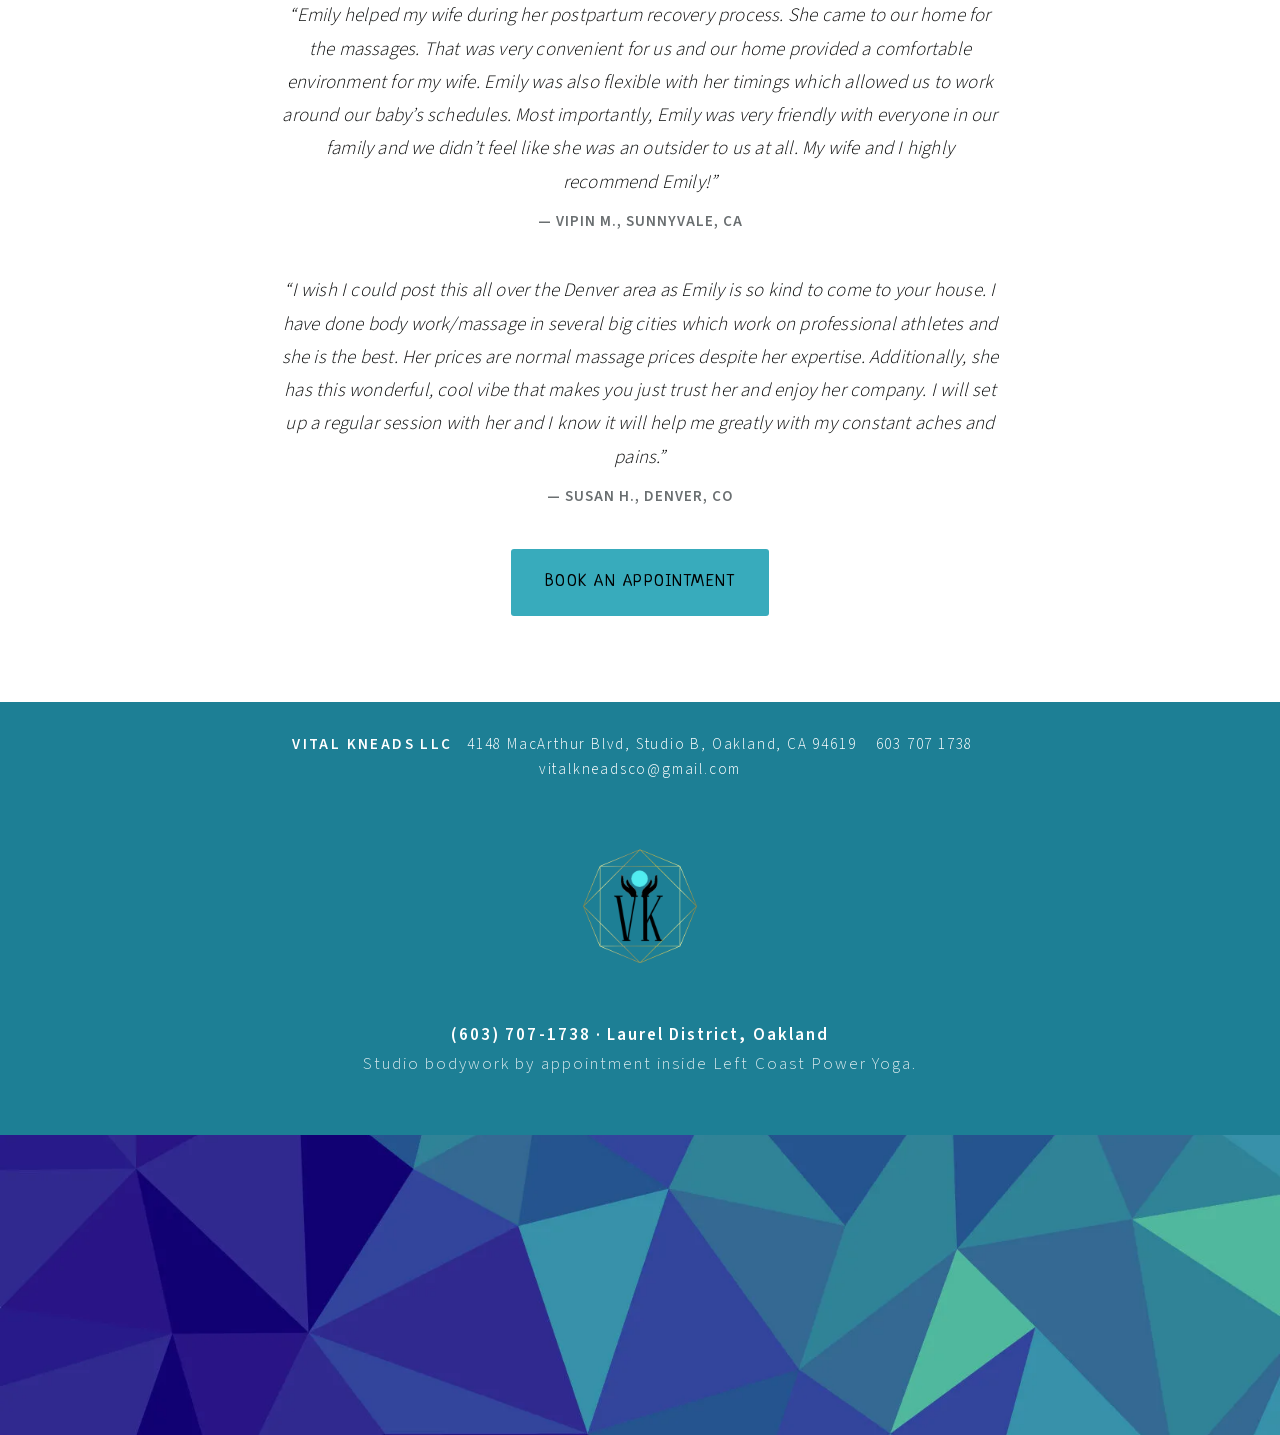
<file: testimonials/index.html>
<!DOCTYPE html>
<html lang="en">
<head>
  <meta charset="utf-8">
  <meta name="viewport" content="width=device-width, initial-scale=1">
  <title>Testimonials — Vital Kneads</title>
  <meta name="description" content="Client testimonials for Vital Kneads and Emily Anderson, LMT — pain relief, injury recovery, and therapeutic bodywork in Oakland.">
  <link rel="canonical" href="https://vitalkneadsmt.com/testimonials/">
  <meta property="og:type" content="website">
  <meta property="og:title" content="Testimonials — Vital Kneads">
  <meta property="og:description" content="What clients say about Vital Kneads and Emily Anderson, LMT.">
  <meta property="og:url" content="https://vitalkneadsmt.com/testimonials/">
  <meta property="og:image" content="https://vitalkneadsmt.com/assets/img/logo.webp">
  <link rel="icon" href="../favicon.ico" sizes="any">
  <link rel="icon" type="image/png" href="../favicon-32.png">
  <link rel="apple-touch-icon" href="../apple-touch-icon.png">
  <link rel="stylesheet" href="../assets/css/styles.css">
</head>
<body>
  <a class="skip-link" href="#main">Skip to content</a>

  <header class="site-header">
    <a class="logo" href="../"><img src="../assets/img/logo.webp" alt="Vital Kneads — Mindbodywork" width="340" height="340"></a>
  </header>

  <nav class="site-nav" aria-label="Primary">
    <ul>
      <li><a href="../">Home</a></li>
      <li><a href="../our-philosophy/">Our Philosophy</a></li>
      <li><a href="../about/">About</a></li>
      <li><a href="../new-page/">Services</a></li>
      <li><a href="../testimonials/" aria-current="page">Testimonials</a></li>
      <li><a href="../contact/">Contact</a></li>
      <li class="gift"><a href="https://squareup.com/gift/NQEDDP91EWQ04/order" target="_blank" rel="noopener">Purchase Gift Cards</a></li>
    </ul>
  </nav>

  <main id="main">
    <section class="section wide">
      <h1 class="page-title">Client Testimonials</h1>

      <figure class="testimonial">
        <blockquote>&ldquo;After having four spinal surgeries, and preparing for a fifth, I was very stressed out and just looking for a &lsquo;regular&rsquo; massage. I found Vital Kneads on Yelp and made an appt with Emily. WOW! That was no regular massage! She loosened up my neck, shoulders, and back where I have several screws and plates. She continues to work on me every week to reverse the damage that happened while I was tensed up in pain for 6 years. I have had everything in the book from acupuncture to supposed physical therapy. Emily floored me with her knowledge of the body. After two sessions I could actually put my hand behind my back&hellip;something I have not been able to do in years. SHE KNOWS WHAT SHE&rsquo;S DOING. I highly recommend Emily, as she is friendly, accommodating, and truly a gem.&rdquo;</blockquote>
        <cite>&mdash; Cindy L., Erie, CO</cite>
      </figure>

      <figure class="testimonial">
        <blockquote>&ldquo;Emily is absolutely fantastic at what she does. I&rsquo;ve been suffering from chronic back pain for a couple of years and her sessions have really helped relieve the tension causing it. She provides a very comfortable atmosphere and is always very accommodating to my ever changing schedule. I love referring her to anyone who is suffering from long hours spent on their feet! She&rsquo;s awesome!&rdquo;</blockquote>
        <cite>&mdash; Morganna L., Denver, CO</cite>
      </figure>

      <figure class="testimonial">
        <blockquote>&ldquo;As a mom of a 16-month old, I&rsquo;ve been carrying more weight on one side for over a year and my lower back, shoulders, and neck have been paying for it!! Emily is an expert at what she does and caters to each individual client&rsquo;s body and what it needs. I didn&rsquo;t even realize I was so tense/tight in some areas until Emily helped work me through it. I will be getting body work from her on the regular and highly recommend her for anyone in need of pain relief!&rdquo;</blockquote>
        <cite>&mdash; Trang J., Bailey, CO</cite>
      </figure>

      <figure class="testimonial">
        <blockquote>&ldquo;I visited Denver on a work trip and Emily came to my hotel for the best massage of my life. She was able to accommodate my tight schedule with a same day appt. The massage was very therapeutic, really focusing in on the areas of my body that needed relief. She is so insightful and knowledgeable, I wish I lived in Denver so I could book again with her.&rdquo;</blockquote>
        <cite>&mdash; Chels H., Cerritos, CA</cite>
      </figure>

      <figure class="testimonial">
        <blockquote>&ldquo;Emily helped my wife during her postpartum recovery process. She came to our home for the massages. That was very convenient for us and our home provided a comfortable environment for my wife. Emily was also flexible with her timings which allowed us to work around our baby&rsquo;s schedules. Most importantly, Emily was very friendly with everyone in our family and we didn&rsquo;t feel like she was an outsider to us at all. My wife and I highly recommend Emily!&rdquo;</blockquote>
        <cite>&mdash; Vipin M., Sunnyvale, CA</cite>
      </figure>

      <figure class="testimonial">
        <blockquote>&ldquo;I wish I could post this all over the Denver area as Emily is so kind to come to your house. I have done body work/massage in several big cities which work on professional athletes and she is the best. Her prices are normal massage prices despite her expertise. Additionally, she has this wonderful, cool vibe that makes you just trust her and enjoy her company. I will set up a regular session with her and I know it will help me greatly with my constant aches and pains.&rdquo;</blockquote>
        <cite>&mdash; Susan H., Denver, CO</cite>
      </figure>

      <div class="btn-wrap">
        <a class="btn" href="https://www.massagebook.com/biz/VitalKneadsLLC" target="_blank" rel="noopener">Book an Appointment</a>
      </div>
    </section>
  </main>

  <footer class="site-footer">
    <p class="foot-contact"><strong>Vital Kneads LLC</strong>&nbsp;&nbsp; 4148 MacArthur Blvd, Studio B, Oakland, CA 94619 &nbsp;&nbsp; <a href="tel:+16037071738">603&nbsp;707&nbsp;1738</a> &nbsp;&nbsp; <a href="mailto:vitalkneadsco@gmail.com">vitalkneadsco@gmail.com</a></p>
    <img class="foot-logo" src="../assets/img/services.webp" alt="Vital Kneads VK monogram" width="500" height="511" loading="lazy">
    <p class="foot-tag"><strong>(603)&nbsp;707-1738 &middot; Laurel District, Oakland</strong><br>Studio bodywork by appointment inside Left Coast Power Yoga.</p>
  </footer>

  <div class="geo-strip" role="presentation" aria-hidden="true"></div>
</body>
</html>
</file>
<file: assets/css/styles.css>
/* ==========================================================================
   Vital Kneads — shared styles
   Rebuilt from the original Squarespace site. Brand color #38abbc (teal).
   Type: Source Sans 3 (self-hosted) — Adobe humanist sans, same lineage as the
   original Adobe hypatia-sans-pro. Body set light (300) with 0.14em tracking and
   loose leading to match the original's airy typesetting.
   ========================================================================== */

/* --- Fonts ------------------------------------------------------------- */
@font-face {
  font-family: "Source Sans 3";
  font-style: normal;
  font-weight: 300;
  font-display: swap;
  src: url("../fonts/sourcesans3-300.woff2") format("woff2");
}
@font-face {
  font-family: "Source Sans 3";
  font-style: normal;
  font-weight: 400;
  font-display: swap;
  src: url("../fonts/sourcesans3-400.woff2") format("woff2");
}
@font-face {
  font-family: "Source Sans 3";
  font-style: normal;
  font-weight: 600;
  font-display: swap;
  src: url("../fonts/sourcesans3-600.woff2") format("woff2");
}
@font-face {
  font-family: "Source Sans 3";
  font-style: normal;
  font-weight: 700;
  font-display: swap;
  src: url("../fonts/sourcesans3-700.woff2") format("woff2");
}
/* Whimsical display face (nav + buttons) — free stand-in for the original
   licensed "silverstein" / "adorn-smooth-slab-serif". */
@font-face {
  font-family: "Neucha";
  font-style: normal;
  font-weight: 400;
  font-display: swap;
  src: url("../fonts/neucha-400.woff2") format("woff2");
}

/* --- Design tokens ----------------------------------------------------- */
:root {
  --teal: #38abbc;
  --teal-dark: #2c8b99;
  --teal-text: #318996;
  --nav-active: #00eaff;
  --ink: #0f1010;
  --muted: #6a6f71;
  --hairline: #e6e6e6;
  --bg: #ffffff;
  --header-bg: #fafafa;
  --footer-teal: #1d7f95;
  --font: "Source Sans 3", -apple-system, BlinkMacSystemFont, "Segoe UI", Roboto,
    Helvetica, Arial, sans-serif;
  --display: "Neucha", "Source Sans 3", cursive, sans-serif;
  --maxw: 780px;
}

/* --- Reset-ish --------------------------------------------------------- */
*, *::before, *::after { box-sizing: border-box; }
html { -webkit-text-size-adjust: 100%; }
body {
  margin: 0;
  background: var(--bg);
  color: var(--ink);
  font-family: var(--font);
  font-weight: 300;
  font-size: 19px;
  line-height: 1.7;
  letter-spacing: 0.2px;
  -webkit-font-smoothing: antialiased;
  text-rendering: optimizeLegibility;
}
img { max-width: 100%; height: auto; display: block; }
a { color: var(--teal); }

/* --- Skip link (accessibility) ---------------------------------------- */
.skip-link {
  position: absolute; left: -9999px; top: 0;
  background: var(--teal); color: #000; padding: 10px 16px; z-index: 100;
}
.skip-link:focus { left: 8px; top: 8px; }

/* --- Header / logo ----------------------------------------------------- */
.site-header {
  background: var(--header-bg);
  text-align: center;
  padding: 18px 20px 0;
}
.site-header .logo {
  display: inline-block;
  width: 250px;
  max-width: 58%;
  margin: 0 auto 28px;
}
.site-header .logo img { width: 100%; }

/* --- Navigation (geometric band, white links) ------------------------- */
.site-nav {
  background:
    linear-gradient(rgba(18,20,60,0.28), rgba(18,20,60,0.28)),
    #2f2f8a url("../img/geo-band.webp") center / cover no-repeat;
}
.site-nav ul {
  list-style: none;
  margin: 0 auto;
  padding: 22px 16px;
  max-width: 1100px;
  display: flex;
  flex-wrap: wrap;
  justify-content: center;
  align-items: center;
  gap: 8px 34px;
}
.site-nav a {
  display: inline-block;
  color: #ffffff;
  text-decoration: none;
  text-transform: uppercase;
  font-family: var(--display);
  font-weight: 400;
  font-size: 19px;
  letter-spacing: 0.5px;
  padding: 4px 2px;
  text-shadow: 0 1px 3px rgba(0,0,0,0.35);
  transition: color 0.15s ease;
}
.site-nav a:hover,
.site-nav a:focus { color: var(--nav-active); }
.site-nav a[aria-current="page"] { color: var(--nav-active); }

/* --- Main / layout ----------------------------------------------------- */
main { min-height: 40vh; }
.section {
  max-width: var(--maxw);
  margin: 0 auto;
  padding: 56px 22px;
  text-align: center;
}
.section.wide { max-width: 980px; }

.tagline {
  color: var(--teal-text);
  font-weight: 300;
  font-size: 29px;
  line-height: 1.4;
  letter-spacing: normal;
  margin: 0 0 26px;
}
.subhead {
  font-weight: 300;
  font-size: 19px;
  letter-spacing: 0.14em;
  line-height: 2.6;
  margin: 0 0 26px;
}
.page-title {
  color: var(--teal-text);
  font-weight: 300;
  font-size: 30px;
  text-transform: uppercase;
  letter-spacing: 4px;
  margin: 0 0 34px;
}
.rule {
  border: 0;
  border-top: 1px solid var(--hairline);
  max-width: 540px;
  margin: 34px auto;
}
p { margin: 0 0 24px; }
.prose { color: var(--ink); }
.prose p {
  text-align: center;
  font-weight: 300;
  letter-spacing: 0.14em;
  line-height: 2.6;
}

/* --- Buttons ----------------------------------------------------------- */
.btn {
  display: inline-block;
  background: var(--teal);
  color: #000;
  text-decoration: none;
  text-transform: uppercase;
  font-family: var(--display);
  font-weight: 400;
  font-size: 18px;
  letter-spacing: 1.5px;
  padding: 18px 34px;
  border-radius: 3px;
  transition: background 0.15s ease, transform 0.15s ease;
}
.btn:hover,
.btn:focus { background: var(--teal-dark); color: #000; }
.btn-wrap { margin: 30px 0; }

/* --- Images in content ------------------------------------------------- */
.content-img {
  margin: 30px auto;
  border-radius: 2px;
}
.content-img.framed { box-shadow: 0 8px 30px rgba(0,0,0,0.12); }
.portraits {
  display: flex;
  flex-wrap: wrap;
  justify-content: center;
  gap: 22px;
  margin: 30px auto;
}
.portraits img {
  width: 320px;
  max-width: 100%;
  border-radius: 2px;
  box-shadow: 0 8px 30px rgba(0,0,0,0.12);
}

/* --- Testimonials ------------------------------------------------------ */
.testimonial {
  max-width: 720px;
  margin: 0 auto 40px;
  text-align: center;
}
.testimonial blockquote {
  margin: 0 0 10px;
  font-weight: 300;
  font-style: italic;
  line-height: 1.75;
}
.testimonial cite {
  display: block;
  font-style: normal;
  font-weight: 600;
  letter-spacing: 1px;
  color: var(--muted);
  font-size: 15px;
  text-transform: uppercase;
}

/* --- Footer ------------------------------------------------------------ */
.site-footer {
  background: var(--footer-teal);
  text-align: center;
  padding: 30px 22px 56px;
  color: #ffffff;
}
.site-footer .foot-contact {
  color: #ffffff;
  font-weight: 300;
  font-size: 15px;
  letter-spacing: 0.12em;
  margin: 0 auto 8px;
  max-width: 900px;
}
.site-footer .foot-contact strong { font-weight: 600; text-transform: uppercase; letter-spacing: 0.16em; }
.site-footer .foot-logo {
  width: 190px;
  height: auto;
  margin: 22px auto 26px;
}
.site-footer .foot-tag {
  color: rgba(255,255,255,0.82);
  font-weight: 300;
  font-size: 17px;
  letter-spacing: 0.12em;
  line-height: 1.7;
  margin: 0 auto;
  max-width: 640px;
}
.site-footer .foot-tag strong { font-weight: 600; color: #ffffff; }
.site-footer a { color: #ffffff; text-decoration: none; }
.site-footer a:hover { text-decoration: underline; }

/* --- MassageBook booking widget (Services page) ------------------------ */
.mb-widget {
  max-width: 900px;
  margin: 10px auto 20px;
}
.mb-widget iframe {
  width: 100%;
  height: 1000px;
  border: 0;
  display: block;
}

/* --- Bottom geometric banner (full-bleed decorative strip) ------------- */
.geo-strip {
  width: 100%;
  aspect-ratio: 1600 / 388;
  max-height: 300px;
  background: #2f2f8a url("../img/geo-band.webp") center / cover no-repeat;
}

/* --- Visually-hidden (SEO / screen-reader text for image-only pages) --- */
.visually-hidden {
  position: absolute !important;
  width: 1px; height: 1px;
  padding: 0; margin: -1px;
  overflow: hidden; clip: rect(0 0 0 0);
  white-space: nowrap; border: 0;
}

/* --- Responsive -------------------------------------------------------- */
@media (max-width: 640px) {
  body { font-size: 18px; }
  .site-nav ul { gap: 4px 18px; padding: 14px 12px; }
  .site-nav a { font-size: 12px; letter-spacing: 1.8px; }
  .tagline { font-size: 24px; }
  .page-title { font-size: 25px; letter-spacing: 3px; }
  .section { padding: 44px 20px; }
}

/* --- Studio location card (added Aug 2026: Left Coast Power Yoga) ------ */
.studio-card {
  max-width: 560px;
  margin: 38px auto;
  padding: 30px 26px;
  border: 1px solid var(--hairline);
  border-radius: 3px;
  text-align: center;
}
.studio-card h2 {
  color: var(--teal-text);
  font-weight: 300;
  font-size: 21px;
  text-transform: uppercase;
  letter-spacing: 3px;
  margin: 0 0 20px;
}
.studio-card p {
  margin: 0 0 14px;
  font-size: 17px;
  font-weight: 300;
  letter-spacing: 0.1em;
  line-height: 1.9;
}
.studio-card p:last-child { margin-bottom: 0; }
.studio-card .label {
  display: block;
  color: var(--muted);
  font-size: 13px;
  text-transform: uppercase;
  letter-spacing: 0.18em;
  margin-bottom: 2px;
}
.note,
.prose p.note {
  color: var(--muted);
  font-size: 16px;
  font-weight: 300;
  letter-spacing: 0.08em;
  line-height: 1.9;
  max-width: 640px;
  margin: 0 auto 24px;
}
@media (max-width: 640px) {
  .studio-card { padding: 24px 18px; }
}
</file>
